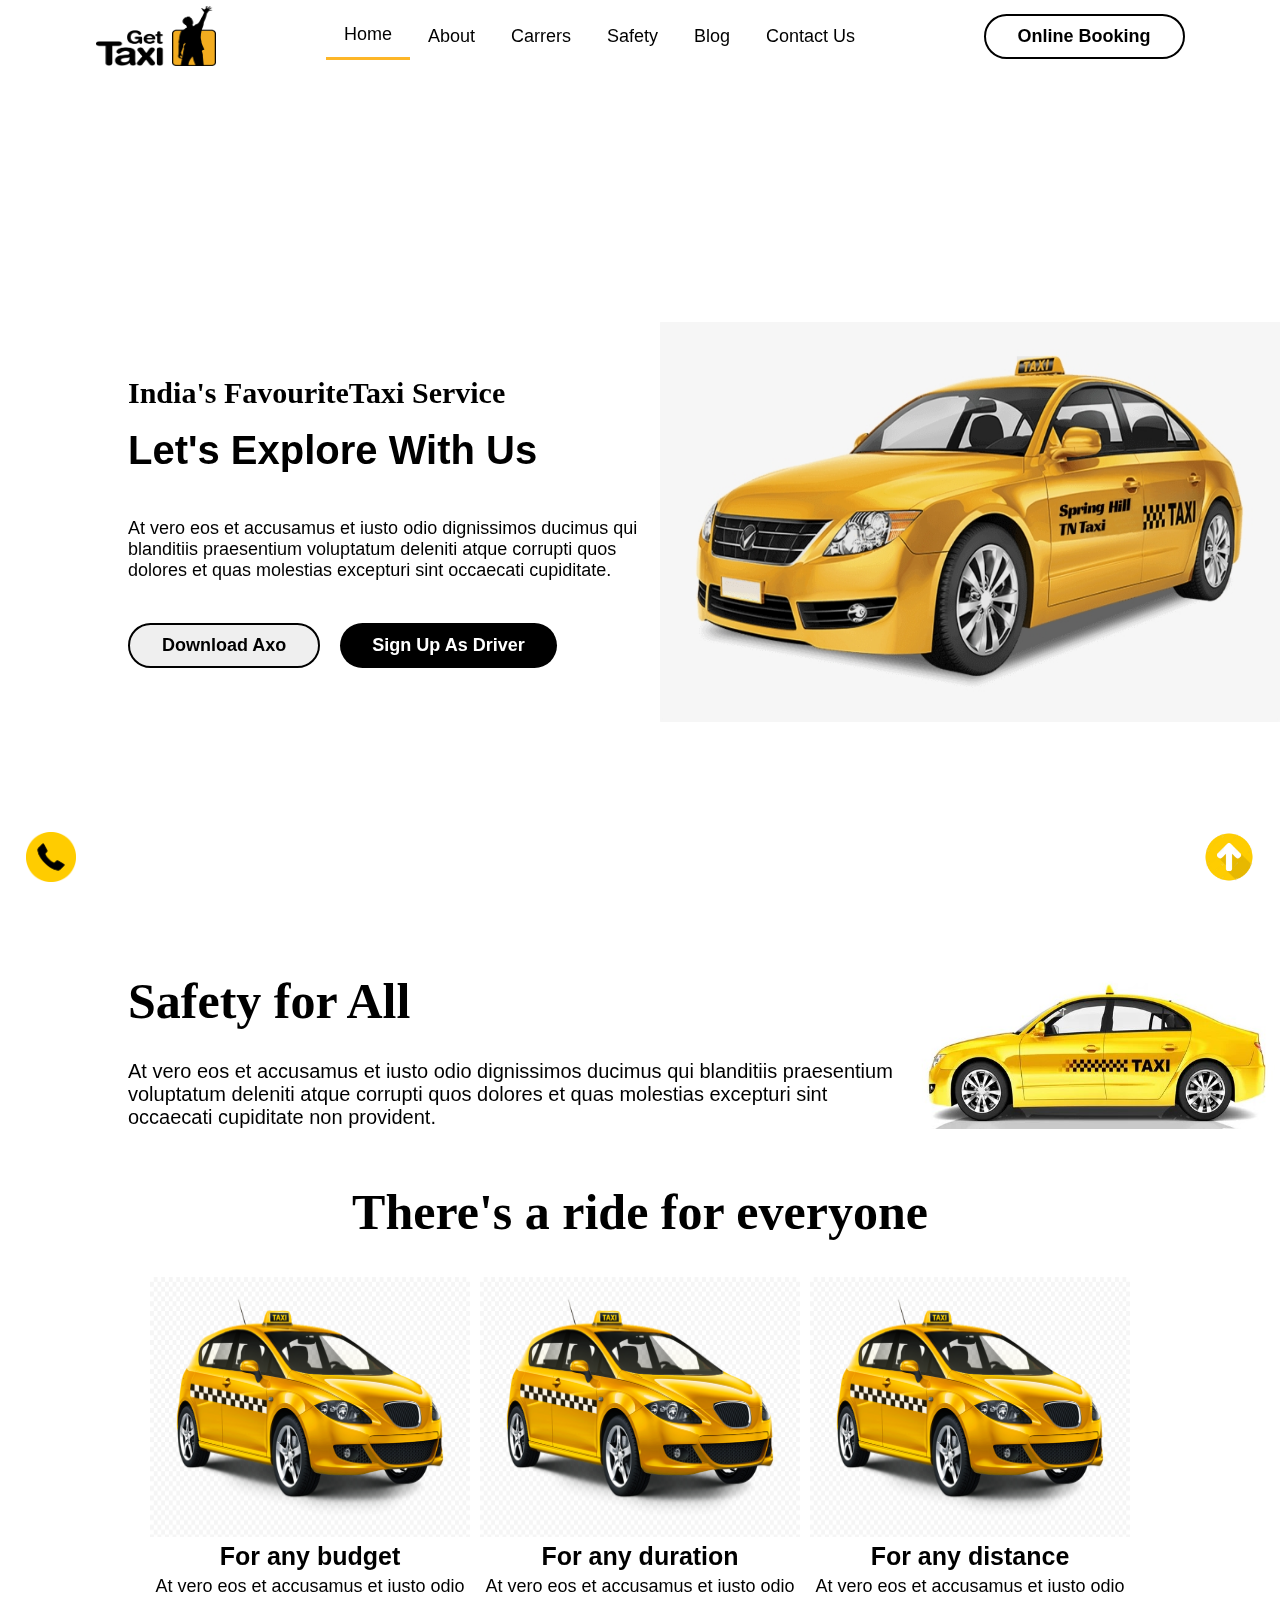
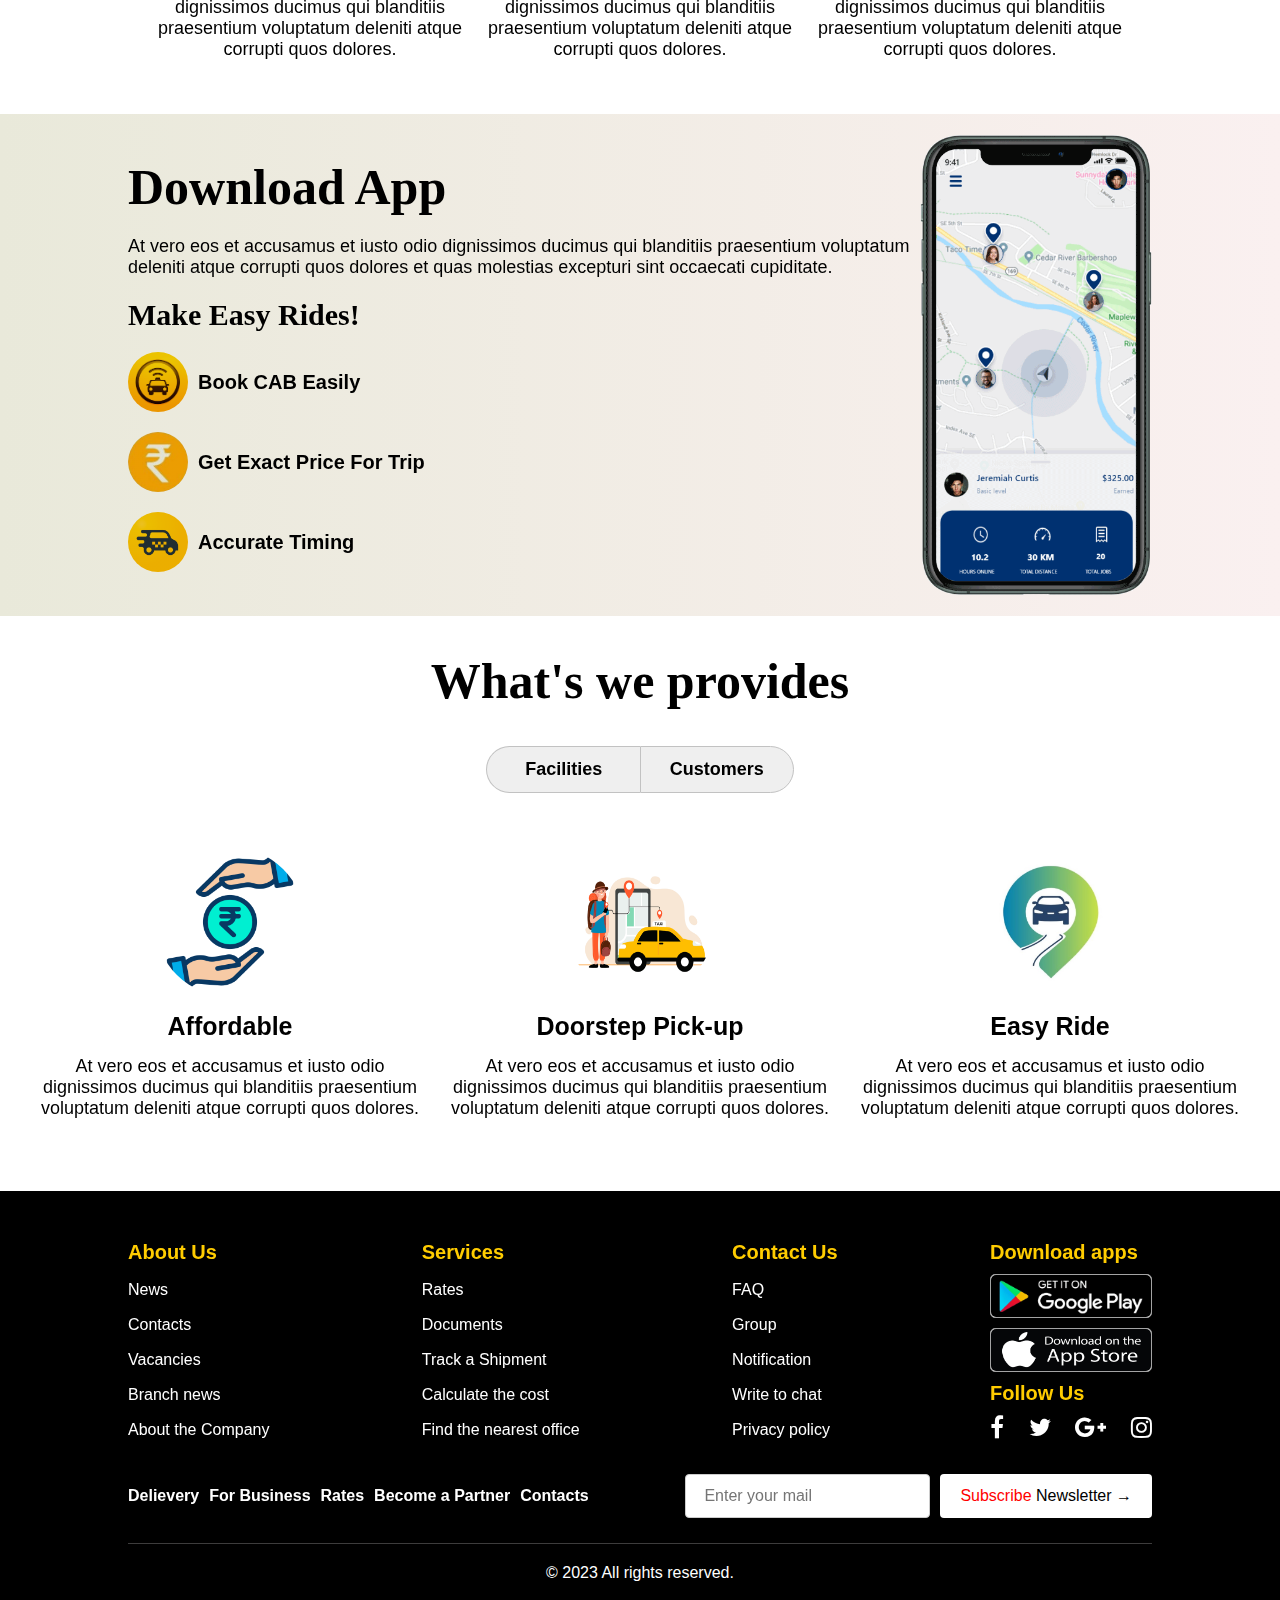
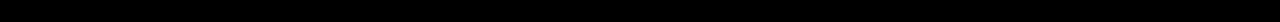
<file: index.html>
<html>
<head>
<title>Taxi Landing Page</title>
<meta name="viewport" content="width=device-width, initial-scale=1">
<link rel="stylesheet" href="taxi_styles.css">
<link rel="stylesheet" href="taxi_mediaquery.css">
<link rel="stylesheet" href="https://stackpath.bootstrapcdn.com/font-awesome/4.7.0/css/font-awesome.min.css">
<link rel="stylesheet" href="https://cdnjs.cloudflare.com/ajax/libs/font-awesome/4.7.0/css/font-awesome.min.css"> 
</head>
<body>
    <div id="mySidenav" class="sidenav">
        <a href="#" id="contact">Call Us<br>+91 987543210<div class ="dial_logo"><img src=" call.png"></div></a>
    </div>
<!-- The Modal -->
<div id="myModal" class="modal">
  <!-- Modal content -->
    <div class="modal-content">
        <span class="close">&times;</span>
        <div class="book-container">

            <h2>Online Cab Booking</h2>
                <div class="com">
                <button type="button" class="b5">Gen</button>
                <button type="button" class="b5">Business</button>
                <button type="button"class="b5">VIP</button>
                </div>

                <div class="com1">
                <input type="input" class="input_line" placeholder="Name" >
                <input type="tel" class="input_line" placeholder="Contact Number" required>
                </div>

                <div class="com1">
                <input type="input" class="input_line" placeholder="Pickup Point">
                <input type="input" class="input_line" placeholder="Dropoff Point">
                </div>

                <div class="com1">
                <input type="date"  class="input_line">
                <input type="time" class="input_line">
                </div>
                
                <div class="com1">
                <select class="input_line2">
                    <option selected="Choose Vehicle Type">Vehicle Type</option>
                    <option >Taxi</option>
                    <option>cab</option>
                    <option>Ride</option>
                </select>
                
                <select class="input_line2">
                    <option selected="Choose Payment Method">Payment Method</option>
                    <option>UPI</option>
                    <option>Card</option>
                    <option>Cash Payment</option>
                </select>
                </div>

                <div class="com1">
                <input type="checkbox">Agree to above terms and conditions.
                <button class=" b6" id="my" onclick="success_msg()">Book Now</button></div>

        </div>
    </div>
</div>

<!--ADDING NEW MODAL FOR DOWNLOAD AXO AND SIGNUP AS DRIVER-->

<!-- The Modal -->
<div id="myModal1" class="modal1">
    <!-- Modal content -->
        <div class="modal-content1">
            <span class="close1">&times;</span>
                <div class="container1">

                    <div class="signup_logo">
                        <h3>Download App</h3>
                        <img src=" gett.jpg">
                        <button type="button"><img src=" g1-logo.jpg"></button>
                        <button type="button"><img src=" app-store.jpg"></button></div>

                        <div class="signup_form">
                    
                            <h3>Sign Up</h3>
                            <input type="input" class="input_line3" placeholder="Username" required>
                            <input type="email" class="input_line3" placeholder="Email" required>
                            <input type="password" class="input_line3" placeholder="Password" required>
                            <div class="com1"><input type="checkbox" checked="checked" style="font-size: 18px;"> Remember me</div>
                            By creating an account,you agree to our terms & conditions.<br>
                            <button class=" b7">Sign Up</button> 
                         
                        </div>
                        
                        </div>
                        
                </div>
        </div>
  </div>
    <div class ="scroller"  onclick= "topFunction()" id= "myButton"><img src=" scroller.webp"></div>
    
    <div class="navbar" id="topnav">
       <img src=" get-taxi.png"> 
       <div class="menu"> 
                <a href="Taxi_home_Page.html" class="active" target="_parent">Home</a>
                <a href="Taxi_aboutus_page.html" target="_parent">About</a>
                <a href="Taxi_careers_page.html" target="_parent">Carrers</a>
                <a href="Taxi_safety_page.html" target="_parent">Safety</a>
                <a href="Taxi_blog_page.html" target="_parent">Blog</a>
                <a href="Taxi_contact_us.html" target="_parent">Contact Us</a>
            </div>
            <div class="b_btn"id="myBtn" >Online Booking</div>
        </div>
    <div class="home_page">
        <div class="content"><h3>India's FavouriteTaxi Service</h3><br><h1>Let's Explore With Us<br><br></h1><p>At vero eos et accusamus et iusto odio dignissimos ducimus qui blanditiis praesentium voluptatum deleniti atque corrupti quos dolores et quas molestias excepturi sint occaecati cupiditate.</p>
            <div class="b12">
            <button class="b1" id="myBtn1">Download Axo</button>
            <button class="b2" id="myBtn2">Sign Up As Driver</button></div></div>
            <div class="image"><img src=" c1.png"></div>
        </div>

    <div class="about">
        <div class="about_info"><h1>Safety for All</h1><p>At vero eos et accusamus et iusto odio dignissimos ducimus qui blanditiis praesentium voluptatum deleniti atque corrupti quos dolores et quas molestias excepturi sint occaecati cupiditate non provident.</p></div>
        <div class="about_image"><img src=" taxi3.jpg"></div>
    </div>
    <br><br><br>
    <div class="pro">There's a ride for everyone</div>
    <br><br>
    <div class="fact">
        <div class="card"><img src=" c2.png"><h4>For any budget</h4><p>At vero eos et accusamus et iusto odio dignissimos ducimus qui blanditiis praesentium voluptatum deleniti atque corrupti quos dolores.</p></div>
        <div class="card"><img src=" c2.png"><h4>For any duration</h4><p>At vero eos et accusamus et iusto odio dignissimos ducimus qui blanditiis praesentium voluptatum deleniti atque corrupti quos dolores.</p></div>
        <div class="card"><img src=" c2.png"><h4>For any distance</h4><p>At vero eos et accusamus et iusto odio dignissimos ducimus qui blanditiis praesentium voluptatum deleniti atque corrupti quos dolores.</p></div>
    </div><br><br><br>
    <div class="app">
        <div class="app_info"><h1>Download App</h1>
            <p>At vero eos et accusamus et iusto odio dignissimos ducimus qui blanditiis praesentium voluptatum deleniti atque corrupti quos dolores et quas molestias excepturi sint occaecati cupiditate.</p>
            <h2>Make Easy Rides!</h2>
            <div class="ab"><img src=" easi.png"><p>Book CAB Easily</p></div>
            <div class="bc"><div class="abc"><img src=" price.jpg"></div><p>Get Exact Price For Trip</p></div>
            <div class="ca"><div class="abc"><img src=" times.png"></div><p>Accurate Timing</p></div>
        </div>
        <div class="app_image"><img src=" Side-App.gif"></div>
    </div>
    <br><br>
    <div class="pro">What's we provides</div>
    <br><br>
    <div class="wwp">
        <button  type="button" class="b b3" onclick=facility();>Facilities</button>
        <button   type="button" class="b b4" onclick=customer();>Customers</button>
    </div>
    <br><br><br>
    <div class="fact">
        <div class="logos"><img src=" affordable.png" id="myImage1"><h2 id="message1">Affordable</h2><p>At vero eos et accusamus et iusto odio dignissimos ducimus qui blanditiis praesentium voluptatum deleniti atque corrupti quos dolores.</p></div>
        <div class="logos"><img src=" doorstep.png" id="myImage2"><h2 id="message2">Doorstep Pick-up</h2><p>At vero eos et accusamus et iusto odio dignissimos ducimus qui blanditiis praesentium voluptatum deleniti atque corrupti quos dolores.</p></div>
        <div class="logos"><img src=" c8.jpg" id="myImage3"><h2 id="message3">Easy Ride</h2><p>At vero eos et accusamus et iusto odio dignissimos ducimus qui blanditiis praesentium voluptatum deleniti atque corrupti quos dolores.</p></div>
    </div>
<br><br>
    <br><br>
    <footer>
        <div class="footer_content">
            <div class="f">
                <h3>About Us</h3>
                <a href="#">News</a>
                <a href="#">Contacts</a>
                <a href="#">Vacancies</a>
                <a href="#">Branch news</a>
                <a href="#">About the Company</a>
            </div>
            <div class="f"><h3>Services</h3>
                <a href="#">Rates</a>
                <a href="#">Documents</a>
                <a href="#">Track a Shipment</a>
                <a href="#">Calculate the cost</a>
                <a href="#">Find the nearest office</a>
            </div>
            <div class="f"><h3>Contact Us</h3>
                <a href="#">FAQ</a>
                <a href="#">Group</a>
                <a href="#">Notification</a>
                <a href="#">Write to chat</a>
                <a href="#">Privacy policy</a>
            </div>
            <div class="f"><h3>Download apps</h3>
                <div class="f">
                    <button type="button" class="buttons"><img src=" g1-logo.jpg"></button>
                    <button type="button"  class="buttons"><img src=" app-store.jpg"></button>
                </div>
                    <h3>Follow Us</h3>
                        <div class="f1">
                            <a href="#"><i class="fa fa-facebook"></i></a>
                            <a href="#"><i class="fa fa-twitter"></i></a>
                            <a href="#"><i class="fa fa-google-plus"></i></a>
                            <a href="#"><i class="fa fa-instagram"></i></a>
                        </div>
            </div>
            <div class="footer_bottom">
                <div class="f1">
                    <h4>Delievery</h4>
                    <h4>For Business</h4>
                    <h4>Rates</h4>
                    <h4>Become a Partner</h4>
                    <h4>Contacts</h4>
                </div>
                <div class="f1">
                    <input type="text" placeholder="Enter your mail">
                    <button type="button">Subscribe <span>Newsletter</span> <span>&#8594;</span></button>
                </div>
            </div>
            <div class="copyright">
                <div>&copy; 2023 All rights reserved.</div>
            </div>
            
        </div>
       
    </footer>
    <script>

            // Get the modal
            var modal = document.getElementById("myModal");

            // Get the button that opens the modal
            var btn = document.getElementById("myBtn");

            // Get the <span> element that closes the modal
            var span = document.getElementsByClassName("close")[0];

            // When the user clicks the button, open the modal 
            btn.onclick = function() {
                modal.style.display = "block";
            }

            // When the user clicks on <span> (x), close the modal
            span.onclick = function() {
            modal.style.display = "none";
            }

            // When the user clicks anywhere outside of the modal, close it
            window.onclick = function(event) {
            if (event.target == modal) {
            modal.style.display = "none";
            }
            }
           
            /* for sticky nav bar */
            window.onscroll = function() {myFunction()};
            var navigate = document.getElementById("topnav");
            var sticky = navigate.offsetTop;
            function myFunction() {
                if (window.pageYOffset >= sticky) {
                    navigate.classList.add("sticky")
                        } else {
                            navigate.classList.remove("sticky");
                            }
                        }
            /* for changing image and content by clicking customers/facilities button */
            function facility(){
            document.getElementById('myImage1').src=" affordable.png";
            document.getElementById('myImage2').src=" doorstep.png";
            document.getElementById('myImage3').src=" c8.jpg";
            document.getElementById('message1').innerHTML="Affordable";
            document.getElementById('message2').innerHTML="Doorstep Pick-up";
            document.getElementById('message3').innerHTML="Easy Ride";
            }

            function customer(){
            document.getElementById('myImage1').src=" f1.jpg";
            document.getElementById('myImage3').src=" 24-7.jpg";
            document.getElementById('myImage2').src=" insure.jpg";
            document.getElementById('message1').innerHTML="Redeemable";
            document.getElementById('message3').innerHTML="24/7 Availability";
            document.getElementById('message2').innerHTML="Insured Ride";
            }

            // When the user clicks on the button, scroll to the top of the document
            function topFunction() {
            document.body.scrollTop = 0;
            document.documentElement.scrollTop = 0;
            }

            /*successfull booking*/
            function success_msg() {
            alert("Booking Confirm! Your Vehicle is on your Way");
            }


// Get the modal
var modals = document.getElementById("myModal1");

// Get the button that opens the modal
var btns = document.getElementById("myBtn1");
var btns2 = document.getElementById("myBtn2");

// Get the <span> element that closes the modal
var span = document.getElementsByClassName("close1")[0];

// When the user clicks the button, open the modal 
btns.onclick = function() {
  modals.style.display = "block";
}
btns2.onclick = function() {
  modals.style.display = "block";
}

// When the user clicks on <span> (x), close the modal
span.onclick = function() {
  modals.style.display = "none";
}

// When the user clicks anywhere outside of the modal, close it
window.onclick = function(event) {
  if (event.target == modals) {
    modals.style.display = "none";
  }
}

/*let isShow = true;
function manageShowHide(){
    document.querySelector('#showHideDiv').style.display = isShow ? 'none':'inline-flex'; 
    isShow = !isShow;
}*/

    </script>
</body>
</html>
</file>
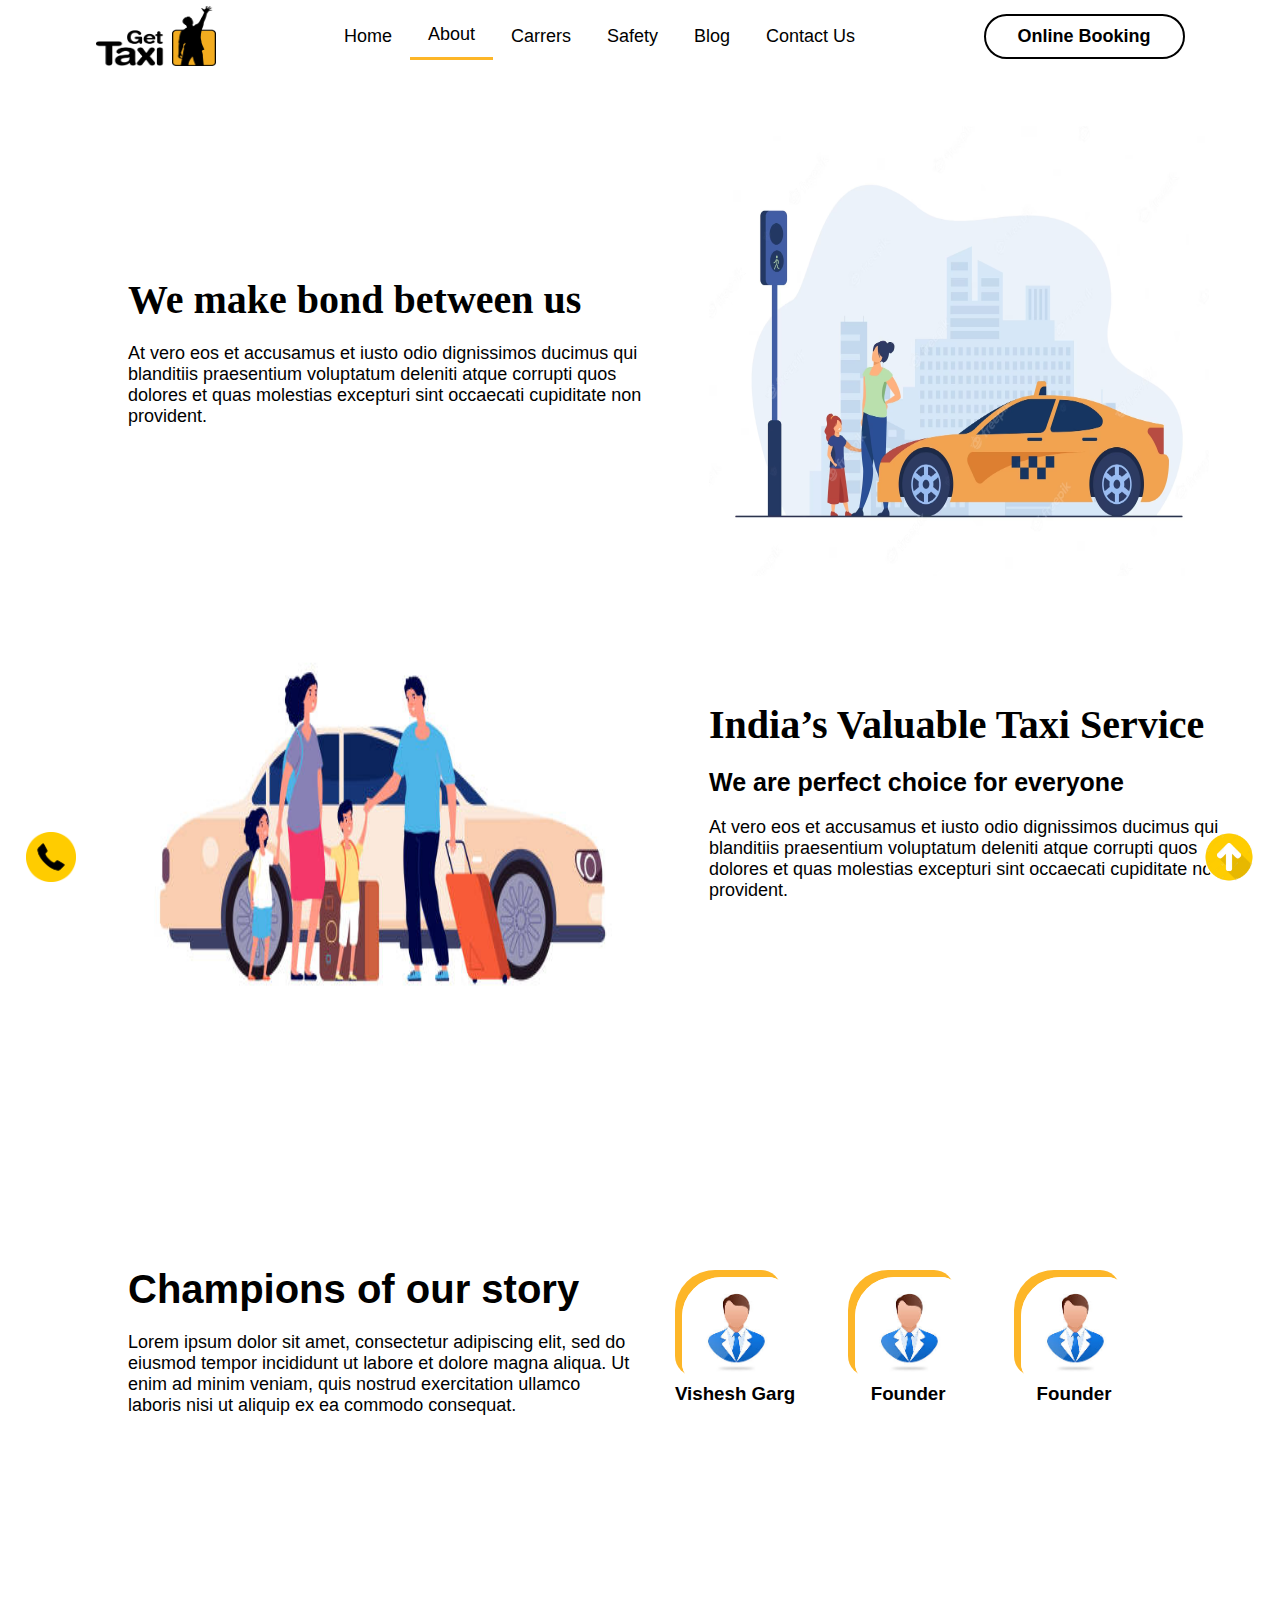
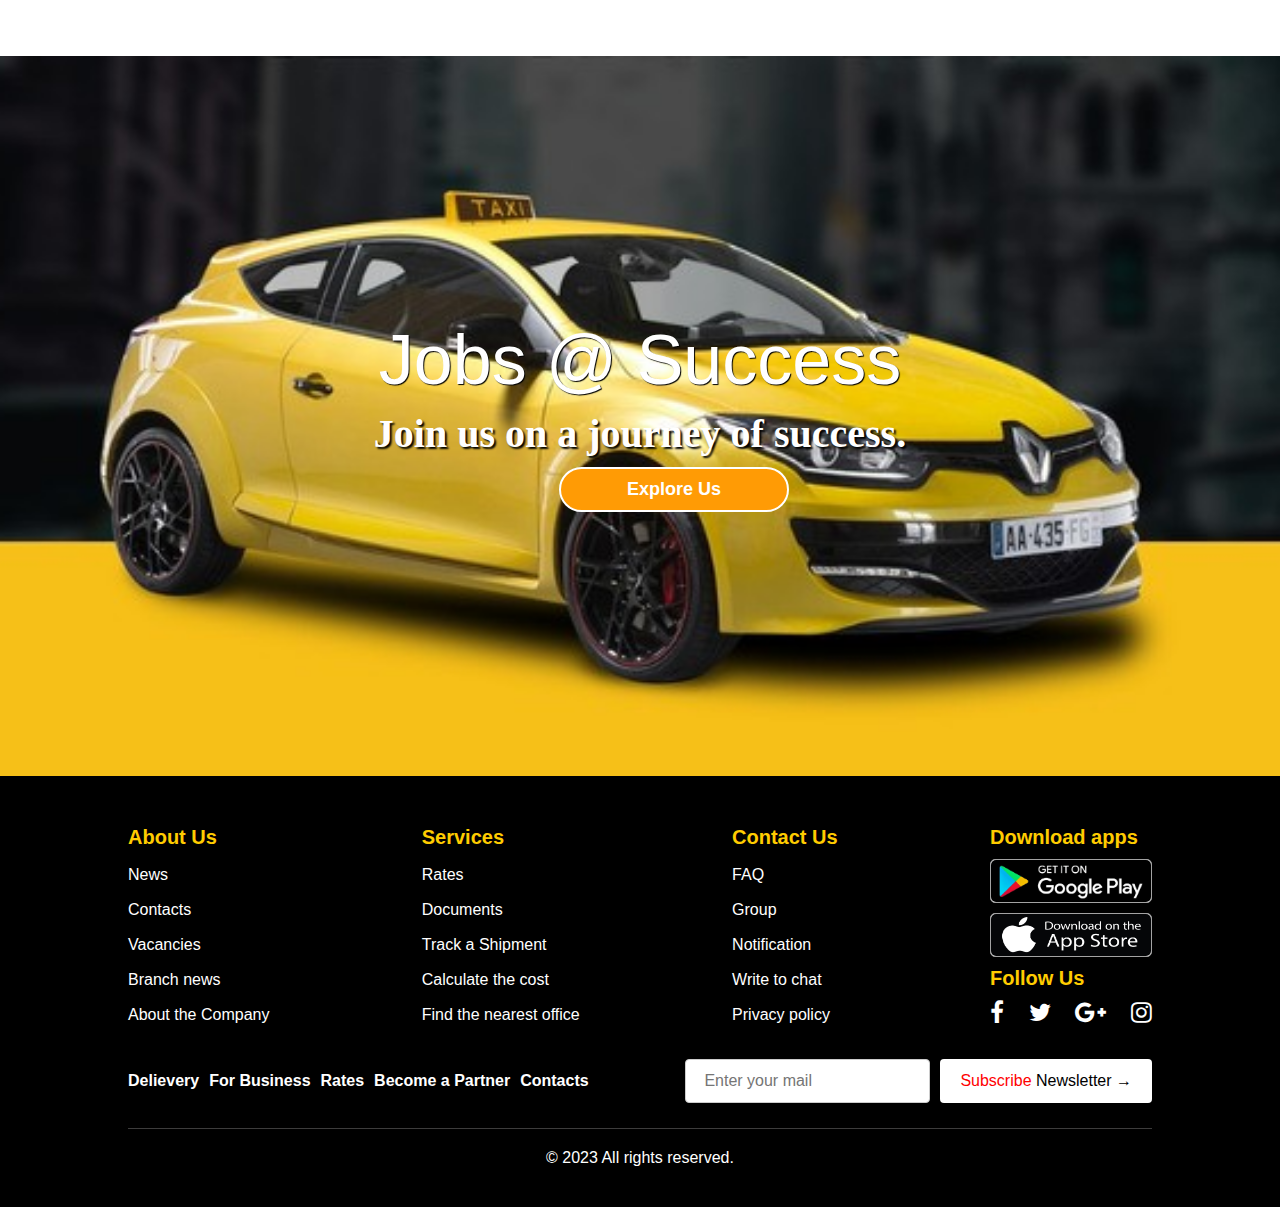
<file: Taxi_aboutus_page.html>
<html>
<head>
<meta name="viewport" content="width=device-width, initial-scale=1">
<link rel="stylesheet" href="taxi_styles.css">
<link rel="stylesheet" href="taxi_mediaquery.css">
<link rel="stylesheet" href="https://stackpath.bootstrapcdn.com/font-awesome/4.7.0/css/font-awesome.min.css">
<link rel="stylesheet" href="https://cdnjs.cloudflare.com/ajax/libs/font-awesome/4.7.0/css/font-awesome.min.css">
</head>
<body>
<div id="myModal" class="modal">
      <div class="modal-content">
          <span class="close">&times;</span>
          <div class="book-container">
              <h2>Online Cab Booking</h2>
                  <div class="com">
                  <button type="button" class="b5">Gen</button>
                  <button type="button" class="b5">Business</button>
                  <button type="button"class="b5">VIP</button>
                  </div>
                  <div class="com1">
                  <input type="input" class="input_line" placeholder="Name">
                  <input type="tel" class="input_line" placeholder="Contact Number">
                  </div>
                  <div class="com1">
                  <input type="input" class="input_line" placeholder="Pickup Point">
                  <input type="input" class="input_line" placeholder="Dropoff Point">
                  </div>
                  <div class="com1">
                  <input type="date"  class="input_line">
                  <input type="time" class="input_line">
                  </div>
                  <div class="com1">
                  <select class="input_line2">
                      <option selected="Choose Vehicle Type">Vehicle Type</option>
                      <option >Taxi</option>
                      <option>cab</option>
                      <option>Ride</option>
                  </select>
                  <select class="input_line2">
                      <option selected="Choose Payment Method">Payment Method</option>
                      <option>UPI</option>
                      <option>Card</option>
                      <option>Cash Payment</option>
                  </select>
                  </div>
                  <div class="com1">
                  <input type="checkbox">Agree to above terms and conditions.
                  <button class=" b6" id="my" onclick="success_msg()">Book Now</button></div>
          </div>
      </div>
  </div>
    <div id="mySidenav" class="sidenav">
        <a href="#" id="contact">Call Us<br>+91 987543210<div class ="dial_logo"><img src=" call.png"></div></a>
    </div>
    <div class ="scroller"  onclick= "topFunction()" id= "myButton"><img src=" scroller.webp"></div>
    <div class="navbar" id="topnav">
        <img src=" get-taxi.png">
             <div class="menu">
                 <a href="index.html" target="_parent">Home</a>
                 <a href="Taxi_aboutus_page.html" target="_parent" class="active">About</a>
                 <a href="Taxi_careers_page.html" target="_parent">Carrers</a>
                 <a href="Taxi_safety_page.html" target="_parent">Safety</a>
                 <a href="Taxi_blog_page.html" target="_parent">Blog</a>
                 <a href="Taxi_contact_us.html" target="_parent">Contact Us</a>
             </div>
             <div class="b_btn" id="myBtn" >Online Booking</div>
         </div>
<br><br><br>
         <div class="aboutus">
            <div class="part1">
            <h1>We make bond between us</h1>
            <p>At vero eos et accusamus et iusto odio dignissimos ducimus qui blanditiis praesentium voluptatum deleniti atque corrupti quos dolores et quas molestias excepturi sint occaecati cupiditate non provident.</p>
        </div>
            <div class="part2"><img src=" a2.avif"></div>
        </div>
<div class="aboutus">
    <div class="part1"><img src=" a1.jpg"></div>
    <div class="part2">
        <h1>India’s Valuable Taxi Service</h1>
        <h3>We are perfect choice for everyone</h3>
        <p>At vero eos et accusamus et iusto odio dignissimos ducimus qui blanditiis praesentium voluptatum deleniti atque corrupti quos dolores et quas molestias excepturi sint occaecati cupiditate non provident.</p>
    </div>
</div>
<div class="founder_container">
    <div class="founder_1">
    <h1>Champions of our story</h1>
    <p>Lorem ipsum dolor sit amet, consectetur adipiscing elit, sed do eiusmod tempor incididunt ut labore et dolore magna aliqua. Ut enim ad minim veniam, quis nostrud exercitation ullamco laboris nisi ut aliquip ex ea commodo consequat.</p></div>
    <div class="founder_2">
       <div class="found2"><img src=" founder1.jfif"><h3>Vishesh Garg</h3></div>
       <div class="found2"><img src=" founder1.jfif"><h3>Founder</h3></div>
       <div class="found2"><img src=" founder1.jfif"><h3>Founder</h3></div>
       </div>
</div>
<div>
    <div class="footer_bg_image">
        <h2>Jobs @ Success</h2>
        <h1>Join us on a journey of success.</h1>
        <a href="Taxi_careers_page.html" target="_parent" ><div class="career_btn">Explore Us</div></a>
    </div>
    <footer> 
        <div class="footer_content" >
            <div class="f">
                <h3>About Us</h3>
                <a href="#" >News</a>
                <a href="#">Contacts</a>
                <a href="#">Vacancies</a>
                <a href="#">Branch news</a>
                <a href="#">About the Company</a>
            </div>
            <div class="f"><h3>Services</h3>
                <a href="#">Rates</a>
                <a href="#">Documents</a>
                <a href="#">Track a Shipment</a>
                <a href="#">Calculate the cost</a>
                <a href="#">Find the nearest office</a>
            </div>
            <div class="f"><h3>Contact Us</h3>
                <a href="#">FAQ</a>
                <a href="#">Group</a>
                <a href="#">Notification</a>
                <a href="#">Write to chat</a>
                <a href="#">Privacy policy</a>
            </div>
            <div class="f"><h3>Download apps</h3>
                <div class="f">
                    <button type="button" class="buttons"><img src=" g1-logo.jpg"></button>
                    <button type="button"  class="buttons"><img src=" app-store.jpg"></button>
                </div>
                    <h3>Follow Us</h3>
                        <div class="f1">
                            <a href="#"><i class="fa fa-facebook"></i></a>
                            <a href="#"><i class="fa fa-twitter"></i></a>
                            <a href="#"><i class="fa fa-google-plus"></i></a>
                            <a href="#"><i class="fa fa-instagram"></i></a>
                        </div>
            </div>
            <div class="footer_bottom" style="background:none;">
                <div class="f1">
                    <h4>Delievery</h4>
                    <h4>For Business</h4>
                    <h4>Rates</h4>
                    <h4>Become a Partner</h4>
                    <h4>Contacts</h4>
                </div>
                <div class="f1">
                    <input type="text" placeholder="Enter your mail">
                    <button type="button">Subscribe <span>Newsletter</span> <span>&#8594;</span></button>
                </div>
            </div>
            <div class="copyright" style="background:none;">
                <div>&copy; 2023 All rights reserved.</div>
            </div>
            
        </div>
       
    </footer>
</body>
<script>

     /* for sticky nav bar */
     window.onscroll = function() {myFunction()};
            var navigate = document.getElementById("topnav");
            var sticky = navigate.offsetTop;
            function myFunction() {
                if (window.pageYOffset >= sticky) {
                    navigate.classList.add("sticky")
                        } else {
                            navigate.classList.remove("sticky");
                            }
                        }
      // Get the modal
      var modal = document.getElementById("myModal");

// Get the button that opens the modal
var btn = document.getElementById("myBtn");

// Get the <span> element that closes the modal
var span = document.getElementsByClassName("close")[0];

// When the user clicks the button, open the modal 
btn.onclick = function() {
    modal.style.display = "block";
}

// When the user clicks on <span> (x), close the modal
span.onclick = function() {
modal.style.display = "none";
}

// When the user clicks anywhere outside of the modal, close it
window.onclick = function(event) {
if (event.target == modal) {
modal.style.display = "none";
}
}
</script>
</html>
</file>
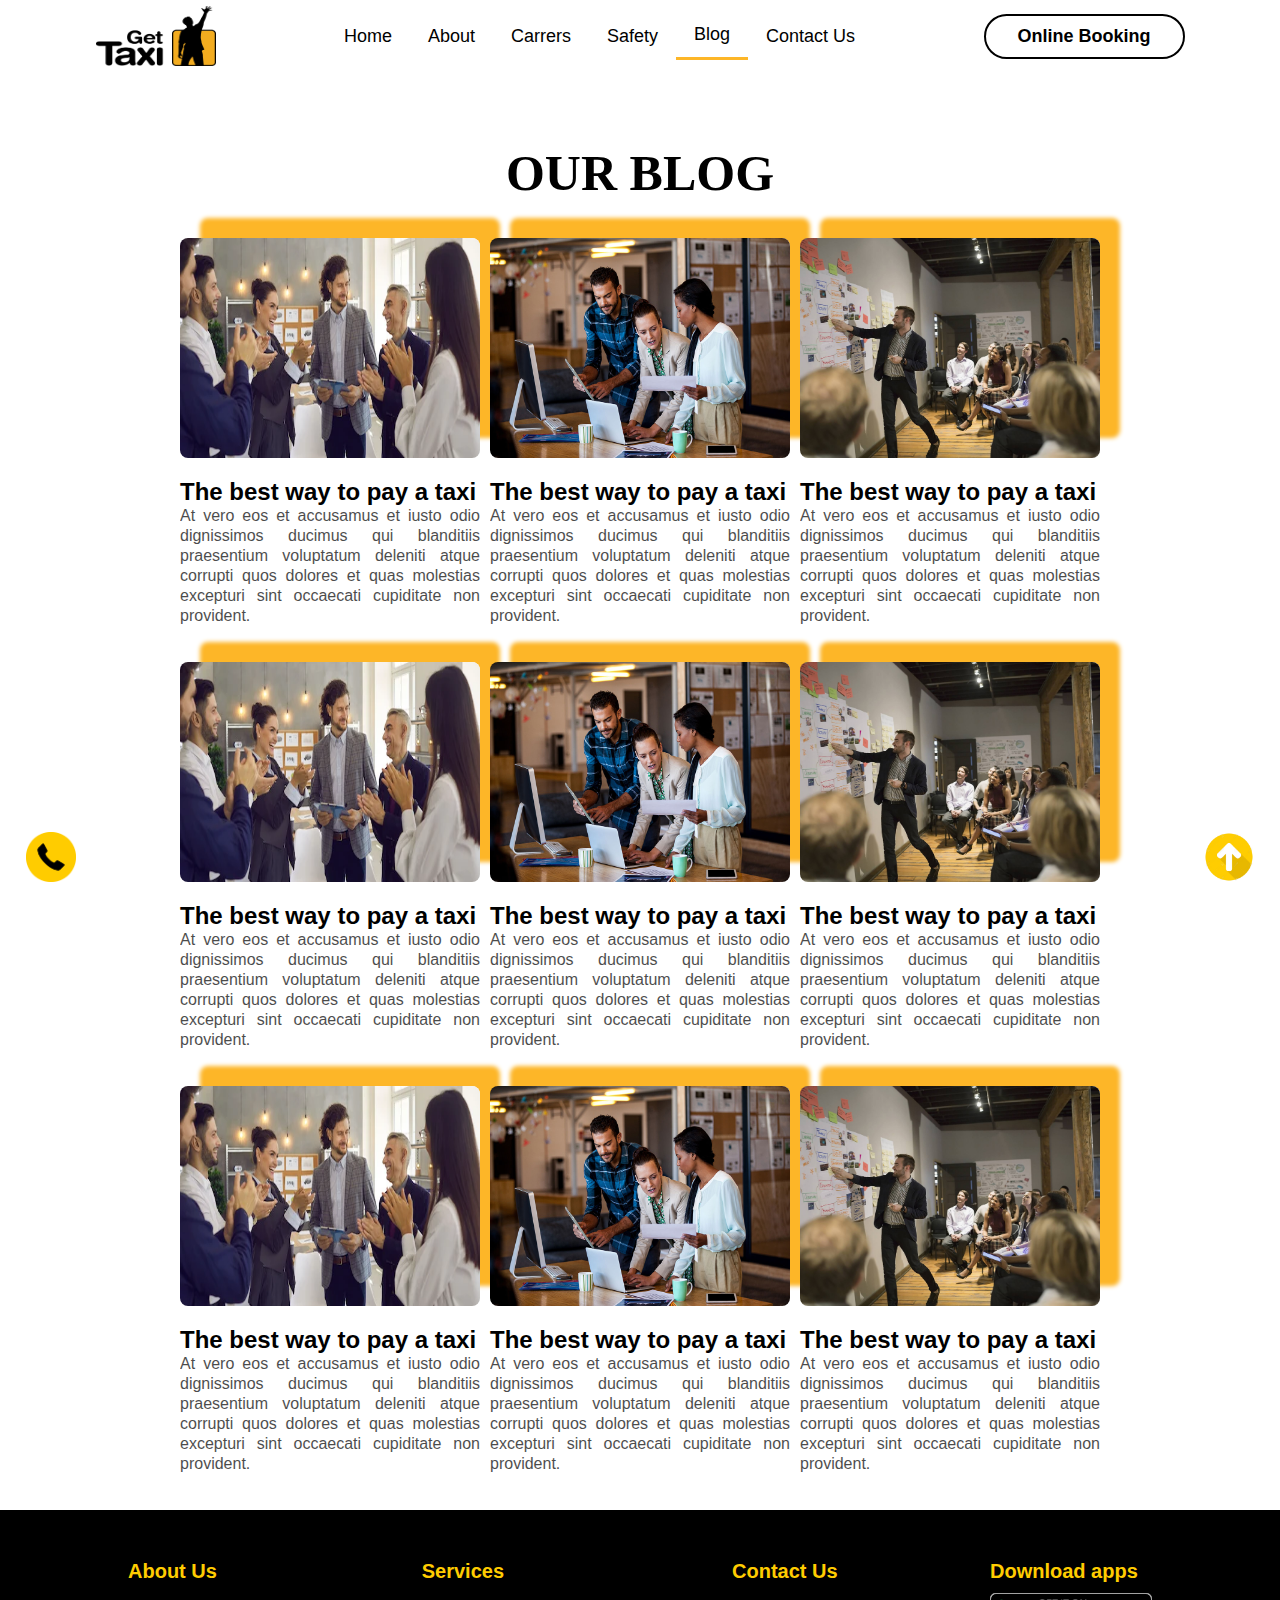
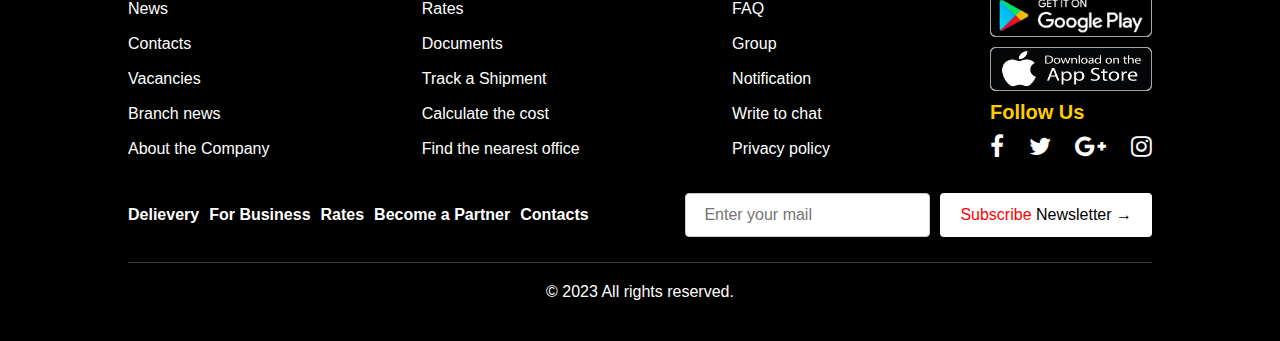
<file: Taxi_blog_page.html>
<html>
<head>
<meta name="viewport" content="width=device-width, initial-scale=1">
<link rel="stylesheet" href="taxi_styles.css">
<link rel="stylesheet" href="taxi_mediaquery.css">
<link rel="stylesheet" href="https://stackpath.bootstrapcdn.com/font-awesome/4.7.0/css/font-awesome.min.css">
<link rel="stylesheet" href="https://cdnjs.cloudflare.com/ajax/libs/font-awesome/4.7.0/css/font-awesome.min.css">
</head>
<body>
<div id="myModal" class="modal">
      <div class="modal-content">
          <span class="close">&times;</span>
          <div class="book-container">
              <h2>Online Cab Booking</h2>
                  <div class="com">
                  <button type="button" class="b5">Gen</button>
                  <button type="button" class="b5">Business</button>
                  <button type="button"class="b5">VIP</button>
                  </div>
                  <div class="com1">
                  <input type="input" class="input_line" placeholder="Name">
                  <input type="tel" class="input_line" placeholder="Contact Number">
                  </div>
                  <div class="com1">
                  <input type="input" class="input_line" placeholder="Pickup Point">
                  <input type="input" class="input_line" placeholder="Dropoff Point">
                  </div>
                  <div class="com1">
                  <input type="date"  class="input_line">
                  <input type="time" class="input_line">
                  </div>
                  <div class="com1">
                  <select class="input_line2">
                      <option selected="Choose Vehicle Type">Vehicle Type</option>
                      <option >Taxi</option>
                      <option>cab</option>
                      <option>Ride</option>
                  </select>
                  <select class="input_line2">
                      <option selected="Choose Payment Method">Payment Method</option>
                      <option>UPI</option>
                      <option>Card</option>
                      <option>Cash Payment</option>
                  </select>
                  </div>
                  <div class="com1">
                  <input type="checkbox">Agree to above terms and conditions.
                  <button class=" b6" id="my" onclick="success_msg()">Book Now</button></div>
          </div>
      </div>
  </div>
  <div id="mySidenav" class="sidenav">
    <a href="#" id="contact">Call Us<br>+91 987543210<div class ="dial_logo"><img src=" call.png"></div></a>
</div>
<div class ="scroller"  onclick= "topFunction()" id= "myButton"><img src=" scroller.webp"></div>

    <div class="navbar" id="topnav">
        <img src=" get-taxi.png">
             <div class="menu">
                 <a href="index.html" target="_parent">Home</a>
                 <a href="Taxi_aboutus_page.html" target="_parent">About</a>
                 <a href="Taxi_careers_page.html" target="_parent">Carrers</a>
                 <a href="Taxi_safety_page.html" target="_parent">Safety</a>
                 <a href="Taxi_blog_page.html"  class="active" target="_parent">Blog</a>
                 <a href="Taxi_contact_us.html" target="_parent">Contact Us</a>
             </div>
             <div class="b_btn" id="myBtn" >Online Booking</div>
         </div>
         <br><br><br><br>
    <div class="pro">OUR BLOG</div>
        <br><br>
        <div class="fact">
            <div class="blogimage">
                <img src=" employee-appreciation.webp"><div class="logos2"><h2>The best way to pay a taxi</h2><p>At vero eos et accusamus et iusto odio dignissimos ducimus qui blanditiis praesentium voluptatum deleniti atque corrupti quos dolores et quas molestias excepturi sint occaecati cupiditate non provident.</p></div></div>
            <div class="blogimage">
                <img src=" flexible_hours.jpg"><div class="logos2"><h2>The best way to pay a taxi</h2><p>At vero eos et accusamus et iusto odio dignissimos ducimus qui blanditiis praesentium voluptatum deleniti atque corrupti quos dolores et quas molestias excepturi sint occaecati cupiditate non provident.</p></div></div>
            <div class="blogimage">
                    <img src=" innovative_environment.jpg"><div class="logos2"><h2>The best way to pay a taxi</h2><p>At vero eos et accusamus et iusto odio dignissimos ducimus qui blanditiis praesentium voluptatum deleniti atque corrupti quos dolores et quas molestias excepturi sint occaecati cupiditate non provident.</p></div></div>
            </div>
    <br><br>
    <div class="fact">
        <div class=" blogimage">
            <img src=" employee-appreciation.webp"><div class="logos2"><h2>The best way to pay a taxi</h2><p>At vero eos et accusamus et iusto odio dignissimos ducimus qui blanditiis praesentium voluptatum deleniti atque corrupti quos dolores et quas molestias excepturi sint occaecati cupiditate non provident.</p></div></div>
        <div class="blogimage">
            <img src=" flexible_hours.jpg"><div class="logos2"><h2>The best way to pay a taxi</h2><p>At vero eos et accusamus et iusto odio dignissimos ducimus qui blanditiis praesentium voluptatum deleniti atque corrupti quos dolores et quas molestias excepturi sint occaecati cupiditate non provident.</p></div></div>
        <div class="blogimage">
                <img src=" innovative_environment.jpg"><div class="logos2"><h2>The best way to pay a taxi</h2><p>At vero eos et accusamus et iusto odio dignissimos ducimus qui blanditiis praesentium voluptatum deleniti atque corrupti quos dolores et quas molestias excepturi sint occaecati cupiditate non provident.</p></div></div>
        </div><br><br>
        <div class="fact">
            <div class=" blogimage">
                <img src=" employee-appreciation.webp"><div class="logos2"><h2>The best way to pay a taxi</h2><p>At vero eos et accusamus et iusto odio dignissimos ducimus qui blanditiis praesentium voluptatum deleniti atque corrupti quos dolores et quas molestias excepturi sint occaecati cupiditate non provident.</p></div></div>
            <div class="blogimage">
                <img src=" flexible_hours.jpg"><div class="logos2"><h2>The best way to pay a taxi</h2><p>At vero eos et accusamus et iusto odio dignissimos ducimus qui blanditiis praesentium voluptatum deleniti atque corrupti quos dolores et quas molestias excepturi sint occaecati cupiditate non provident.</p></div></div>
            <div class="blogimage">
                    <img src=" innovative_environment.jpg"><div class="logos2"><h2>The best way to pay a taxi</h2><p>At vero eos et accusamus et iusto odio dignissimos ducimus qui blanditiis praesentium voluptatum deleniti atque corrupti quos dolores et quas molestias excepturi sint occaecati cupiditate non provident.</p></div></div>
            </div><br><br>
    <footer>
        <div class="footer_content">
            <div class="f">
                <h3>About Us</h3>
                <a href="#" >News</a>
                <a href="#">Contacts</a>
                <a href="#">Vacancies</a>
                <a href="#">Branch news</a>
                <a href="#">About the Company</a>
            </div>
            <div class="f"><h3>Services</h3>
                <a href="#">Rates</a>
                <a href="#">Documents</a>
                <a href="#">Track a Shipment</a>
                <a href="#">Calculate the cost</a>
                <a href="#">Find the nearest office</a>
            </div>
            <div class="f"><h3>Contact Us</h3>
                <a href="#">FAQ</a>
                <a href="#">Group</a>
                <a href="#">Notification</a>
                <a href="#">Write to chat</a>
                <a href="#">Privacy policy</a>
            </div>
            <div class="f"><h3>Download apps</h3>
                <div class="f">
                    <button type="button" class="buttons"><img src=" g1-logo.jpg"></button>
                    <button type="button"  class="buttons"><img src=" app-store.jpg"></button>
                </div>
                    <h3>Follow Us</h3>
                        <div class="f1">
                            <a href="#"><i class="fa fa-facebook"></i></a>
                            <a href="#"><i class="fa fa-twitter"></i></a>
                            <a href="#"><i class="fa fa-google-plus"></i></a>
                            <a href="#"><i class="fa fa-instagram"></i></a>
                        </div>
            </div>
            <div class="footer_bottom">
                <div class="f1">
                    <h4>Delievery</h4>
                    <h4>For Business</h4>
                    <h4>Rates</h4>
                    <h4>Become a Partner</h4>
                    <h4>Contacts</h4>
                </div>
                <div class="f1">
                    <input type="text" placeholder="Enter your mail">
                    <button type="button">Subscribe <span>Newsletter</span> <span>&#8594;</span></button>
                </div>
            </div>
            <div class="copyright">
                <div>&copy; 2023 All rights reserved.</div>
            </div>
            
        </div>
       
    </footer>
</body>
<script>

     /* for sticky nav bar */
     window.onscroll = function() {myFunction()};
            var navigate = document.getElementById("topnav");
            var sticky = navigate.offsetTop;
            function myFunction() {
                if (window.pageYOffset >= sticky) {
                    navigate.classList.add("sticky")
                        } else {
                            navigate.classList.remove("sticky");
                            }
                        }
      // Get the modal
      var modal = document.getElementById("myModal");

// Get the button that opens the modal
var btn = document.getElementById("myBtn");

// Get the <span> element that closes the modal
var span = document.getElementsByClassName("close")[0];

// When the user clicks the button, open the modal 
btn.onclick = function() {
    modal.style.display = "block";
}

// When the user clicks on <span> (x), close the modal
span.onclick = function() {
modal.style.display = "none";
}

// When the user clicks anywhere outside of the modal, close it
window.onclick = function(event) {
if (event.target == modal) {
modal.style.display = "none";
}
}

</script>
</body>
</html>
</file>
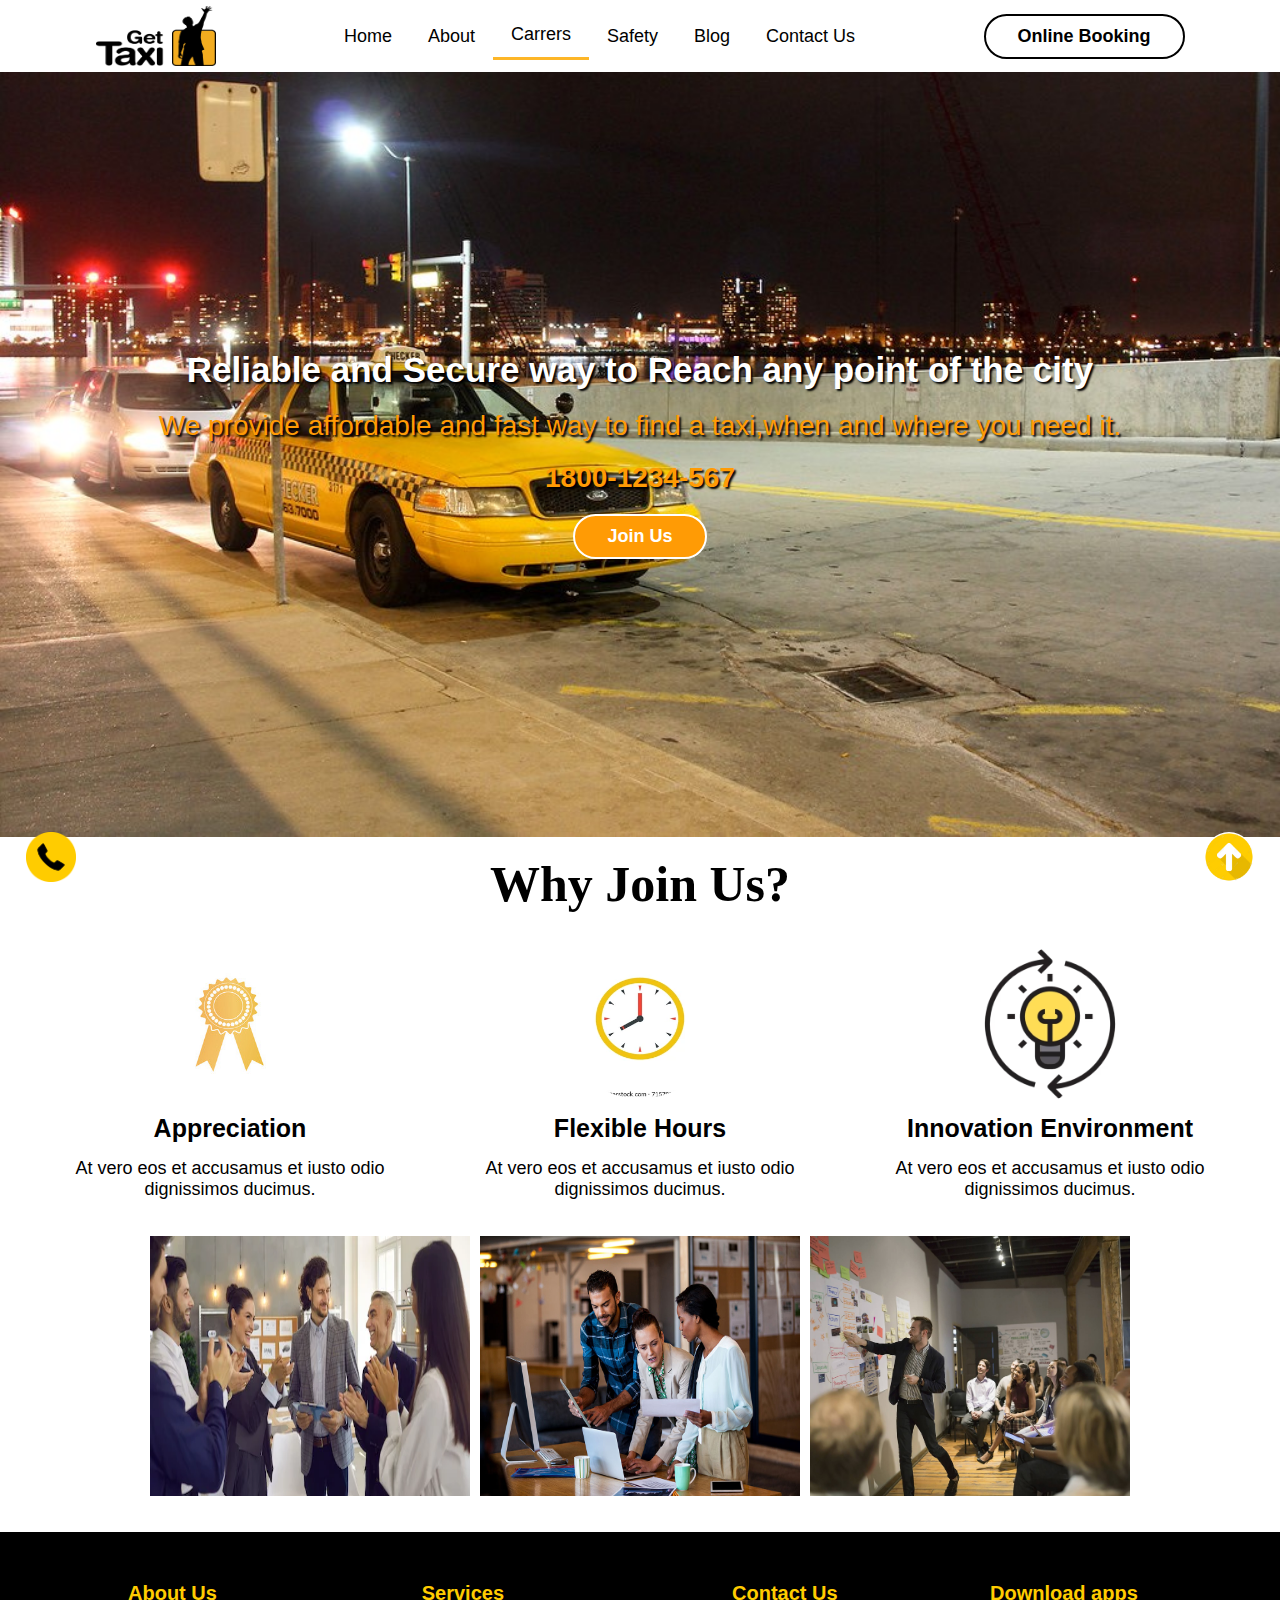
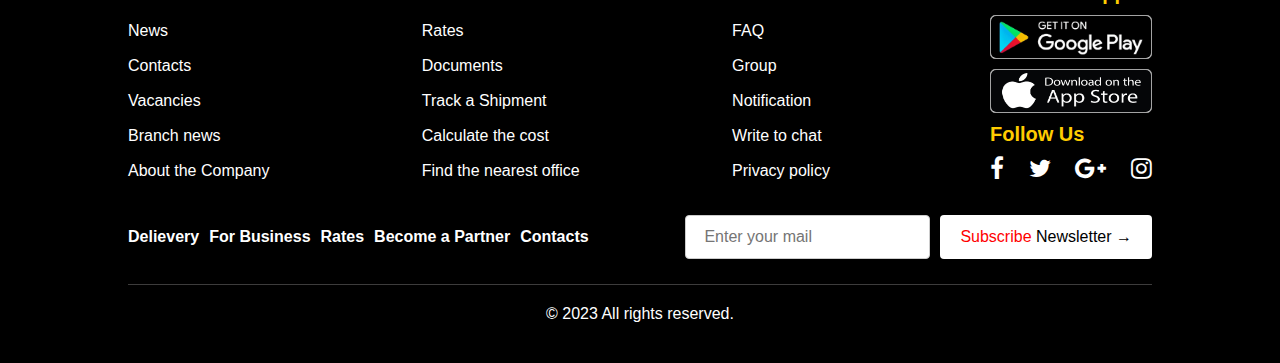
<file: Taxi_careers_page.html>
<html>
<head>
<meta name="viewport" content="width=device-width, initial-scale=1">
<link rel="stylesheet" href="taxi_styles.css">
<link rel="stylesheet" href="taxi_mediaquery.css">
<link rel="stylesheet" href="https://stackpath.bootstrapcdn.com/font-awesome/4.7.0/css/font-awesome.min.css">
<link rel="stylesheet" href="https://cdnjs.cloudflare.com/ajax/libs/font-awesome/4.7.0/css/font-awesome.min.css">
</head>
<body>
<div id="myModal" class="modal">
      <div class="modal-content">
          <span class="close">&times;</span>
          <div class="book-container">
              <h2>Online Cab Booking</h2>
                  <div class="com">
                  <button type="button" class="b5">Gen</button>
                  <button type="button" class="b5">Business</button>
                  <button type="button"class="b5">VIP</button>
                  </div>
                  <div class="com1">
                  <input type="input" class="input_line" placeholder="Name">
                  <input type="tel" class="input_line" placeholder="Contact Number">
                  </div>
                  <div class="com1">
                  <input type="input" class="input_line" placeholder="Pickup Point">
                  <input type="input" class="input_line" placeholder="Dropoff Point">
                  </div>
                  <div class="com1">
                  <input type="date"  class="input_line">
                  <input type="time" class="input_line">
                  </div>
                  <div class="com1">
                  <select class="input_line2">
                      <option selected="Choose Vehicle Type">Vehicle Type</option>
                      <option >Taxi</option>
                      <option>cab</option>
                      <option>Ride</option>
                  </select>
                  <select class="input_line2">
                      <option selected="Choose Payment Method">Payment Method</option>
                      <option>UPI</option>
                      <option>Card</option>
                      <option>Cash Payment</option>
                  </select>
                  </div>
                  <div class="com1">
                  <input type="checkbox">Agree to above terms and conditions.
                  <button class=" b6" id="my" onclick="success_msg()">Book Now</button></div>
          </div>
      </div>
  </div>
  <div id="mySidenav" class="sidenav">
    <a href="#" id="contact">Call Us<br>+91 987543210<div class ="dial_logo"><img src=" call.png"></div></a>
</div>
<div class ="scroller"  onclick= "topFunction()" id= "myButton"><img src=" scroller.webp"></div>

    <div class="navbar" id="topnav">
        <img src=" get-taxi.png">
             <div class="menu">
                 <a href="index.html" target="_parent">Home</a>
                 <a href="Taxi_aboutus_page.html" target="_parent">About</a>
                 <a href="Taxi_careers_page.html" target="_parent" class="active">Carrers</a>
                 <a href="Taxi_safety_page.html" target="_parent">Safety</a>
                 <a href="Taxi_blog_page.html" target="_parent">Blog</a>
                 <a href="Taxi_contact_us.html" target="_parent">Contact Us</a>
             </div>
             <div class="b_btn" id="myBtn" >Online Booking</div>
         </div>
         <div class="career_home">
                <h3>Reliable and Secure way to Reach any point of the city</h3>
                <p>We provide affordable and fast way to find a taxi,when and where you need it.</p>
                <h2>1800-1234-567</h2>
                <div style="width: auto;" class="career_btn">Join Us</div>
         </div>
         <br>
    <div class="pro">Why Join Us?</div><br><br>
    <div class="fact">
        <div class=" logos logos1">
            <img src=" appreciation.jpg">
            <h2>Appreciation</h2>
            <p>At vero eos et accusamus et iusto odio dignissimos ducimus.</p>
           </div>
        <div class="logos logos1">
            <img src=" flexible.webp">
            <h2>Flexible Hours</h2>
            <p>At vero eos et accusamus et iusto odio dignissimos ducimus.</p>
            </div>
        <div class="logos logos1">
            <img src=" innovative.avif">
            <h2>Innovation Environment</h2>
            <p>At vero eos et accusamus et iusto odio dignissimos ducimus.</p>
                </div>
        </div>
        <br><br>
        <div class="fact">
            <div class="logos2">
                <img src=" employee-appreciation.webp"></div>
            <div class="logos2">
                <img src=" flexible_hours.jpg"></div>
            <div class="logos2">
                    <img src=" innovative_environment.jpg"></div>
            </div>
    <br><br>
    <footer>
        <div class="footer_content">
            <div class="f">
                <h3>About Us</h3>
                <a href="#" >News</a>
                <a href="#">Contacts</a>
                <a href="#">Vacancies</a>
                <a href="#">Branch news</a>
                <a href="#">About the Company</a>
            </div>
            <div class="f"><h3>Services</h3>
                <a href="#">Rates</a>
                <a href="#">Documents</a>
                <a href="#">Track a Shipment</a>
                <a href="#">Calculate the cost</a>
                <a href="#">Find the nearest office</a>
            </div>
            <div class="f"><h3>Contact Us</h3>
                <a href="#">FAQ</a>
                <a href="#">Group</a>
                <a href="#">Notification</a>
                <a href="#">Write to chat</a>
                <a href="#">Privacy policy</a>
            </div>
            <div class="f"><h3>Download apps</h3>
                <div class="f">
                    <button type="button" class="buttons"><img src=" g1-logo.jpg"></button>
                    <button type="button"  class="buttons"><img src=" app-store.jpg"></button>
                </div>
                    <h3>Follow Us</h3>
                        <div class="f1">
                            <a href="#"><i class="fa fa-facebook"></i></a>
                            <a href="#"><i class="fa fa-twitter"></i></a>
                            <a href="#"><i class="fa fa-google-plus"></i></a>
                            <a href="#"><i class="fa fa-instagram"></i></a>
                        </div>
            </div>
            <div class="footer_bottom">
                <div class="f1">
                    <h4>Delievery</h4>
                    <h4>For Business</h4>
                    <h4>Rates</h4>
                    <h4>Become a Partner</h4>
                    <h4>Contacts</h4>
                </div>
                <div class="f1">
                    <input type="text" placeholder="Enter your mail">
                    <button type="button">Subscribe <span>Newsletter</span> <span>&#8594;</span></button>
                </div>
            </div>
            <div class="copyright">
                <div>&copy; 2023 All rights reserved.</div>
            </div>
            
        </div>
       
    </footer>
</body>
<script>

     /* for sticky nav bar */
     window.onscroll = function() {myFunction()};
            var navigate = document.getElementById("topnav");
            var sticky = navigate.offsetTop;
            function myFunction() {
                if (window.pageYOffset >= sticky) {
                    navigate.classList.add("sticky")
                        } else {
                            navigate.classList.remove("sticky");
                            }
                        }
      // Get the modal
      var modal = document.getElementById("myModal");

// Get the button that opens the modal
var btn = document.getElementById("myBtn");

// Get the <span> element that closes the modal
var span = document.getElementsByClassName("close")[0];

// When the user clicks the button, open the modal 
btn.onclick = function() {
    modal.style.display = "block";
}

// When the user clicks on <span> (x), close the modal
span.onclick = function() {
modal.style.display = "none";
}

// When the user clicks anywhere outside of the modal, close it
window.onclick = function(event) {
if (event.target == modal) {
modal.style.display = "none";
}
}

</script>
</body>
</html>
</file>
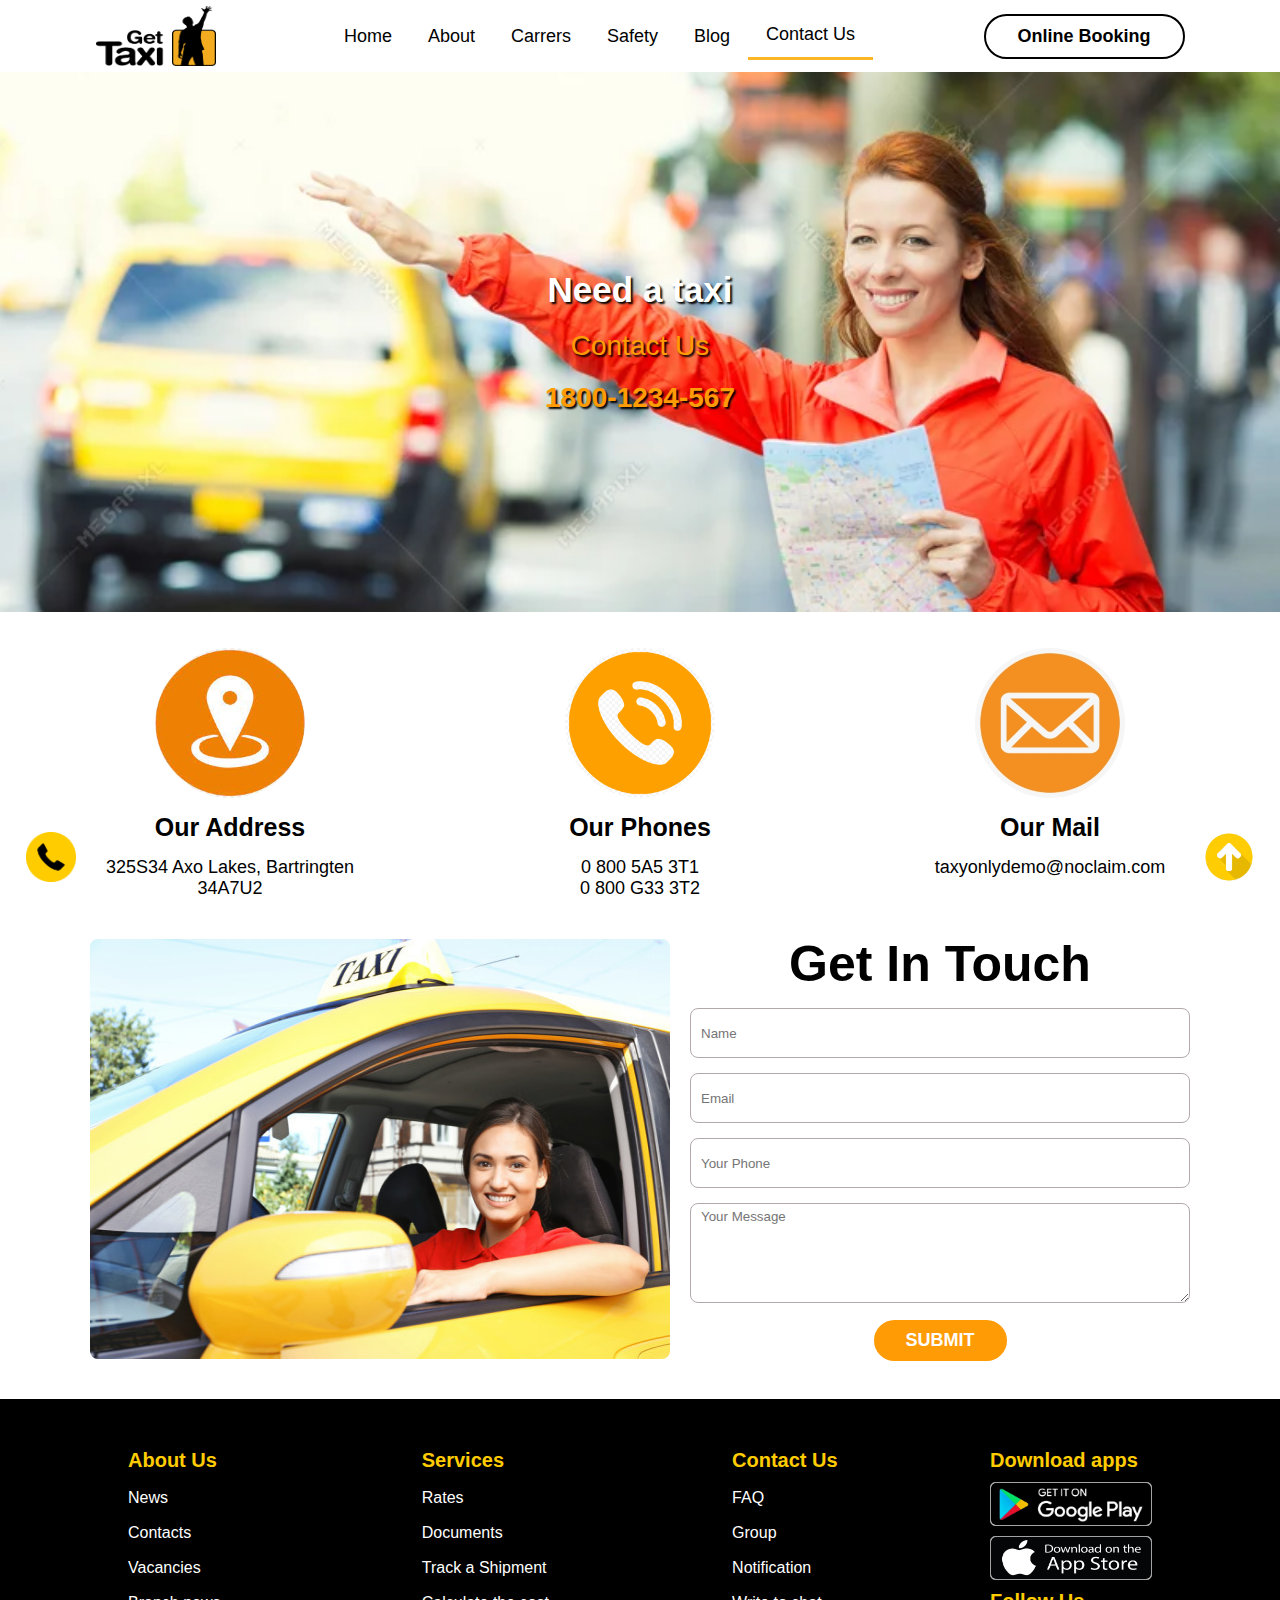
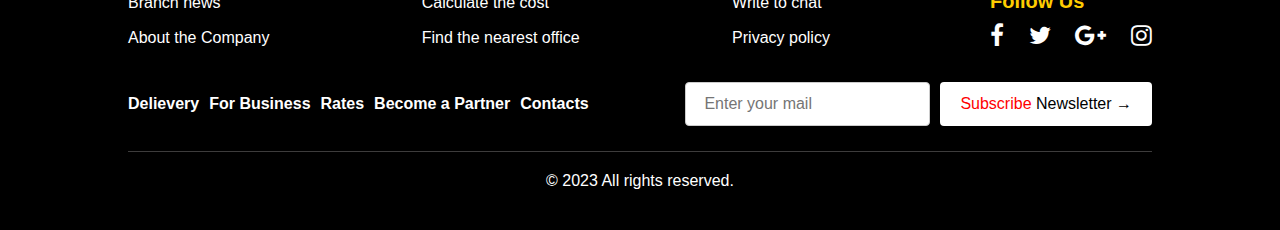
<file: Taxi_contact_us.html>
<html>
<head>
<meta name="viewport" content="width=device-width, initial-scale=1">
<link rel="stylesheet" href="taxi_styles.css">
<link rel="stylesheet" href="taxi_mediaquery.css">
<link rel="stylesheet" href="https://stackpath.bootstrapcdn.com/font-awesome/4.7.0/css/font-awesome.min.css">
<link rel="stylesheet" href="https://cdnjs.cloudflare.com/ajax/libs/font-awesome/4.7.0/css/font-awesome.min.css">
<style>
  .career_home{
    background-image: url(" contact.webp");
    background-size: cover;
    background-repeat: no-repeat;
    background-position: center;
    height:60%;
    }  
</style>
</head>
<body>
<div id="myModal" class="modal">
      <div class="modal-content">
          <span class="close">&times;</span>
          <div class="book-container">
              <h2>Online Cab Booking</h2>
                  <div class="com">
                  <button type="button" class="b5">Gen</button>
                  <button type="button" class="b5">Business</button>
                  <button type="button"class="b5">VIP</button>
                  </div>
                  <div class="com1">
                  <input type="input" class="input_line" placeholder="Name">
                  <input type="tel" class="input_line" placeholder="Contact Number">
                  </div>
                  <div class="com1">
                  <input type="input" class="input_line" placeholder="Pickup Point">
                  <input type="input" class="input_line" placeholder="Dropoff Point">
                  </div>
                  <div class="com1">
                  <input type="date"  class="input_line">
                  <input type="time" class="input_line">
                  </div>
                  <div class="com1">
                  <select class="input_line2">
                      <option selected="Choose Vehicle Type">Vehicle Type</option>
                      <option >Taxi</option>
                      <option>cab</option>
                      <option>Ride</option>
                  </select>
                  <select class="input_line2">
                      <option selected="Choose Payment Method">Payment Method</option>
                      <option>UPI</option>
                      <option>Card</option>
                      <option>Cash Payment</option>
                  </select>
                  </div>
                  <div class="com1">
                  <input type="checkbox">Agree to above terms and conditions.
                  <button class=" b6" id="my" onclick="success_msg()">Book Now</button></div>
          </div>
      </div>
  </div>
  <div id="mySidenav" class="sidenav">
    <a href="#" id="contact">Call Us<br>+91 987543210<div class ="dial_logo"><img src=" call.png"></div></a>
</div>
<div class ="scroller"  onclick= "topFunction()" id= "myButton"><img src=" scroller.webp"></div>

    <div class="navbar" id="topnav">
        <img src=" get-taxi.png">
             <div class="menu">
                 <a href="index.html" target="_parent">Home</a>
                 <a href="Taxi_aboutus_page.html" target="_parent">About</a>
                 <a href="Taxi_careers_page.html" target="_parent">Carrers</a>
                 <a href="Taxi_safety_page.html" target="_parent">Safety</a>
                 <a href="Taxi_blog_page.html" target="_parent">Blog</a>
                 <a href="Taxi_contact_us.html" target="_parent" class="active">Contact Us</a>
             </div>
             <div class="b_btn" id="myBtn" >Online Booking</div>
         </div>
         <div class="career_home">
            <h3>Need a taxi</h3>
            <p>Contact Us</p>
            <h2>1800-1234-567</h2>
     </div>
     <br><br>
    <div class="fact">

        <div class=" logos logos1">
            <img src=" office_address.jfif">
            <h2>Our Address</h2>
            <p>
                325S34 Axo Lakes, Bartringten <br>34A7U2</p>
           </div>

        <div class="logos logos1">
            <img src=" call_us.png">
            <h2>Our Phones</h2>
            <p>0 800 5A5 3T1<br>0 800 G33 3T2</p>
            </div>

        <div class="logos logos1">
            <img src=" email_us.png">
            <h2>Our Mail</h2>
            <p>taxyonlydemo@noclaim.com</p>
                </div>
        </div><br><br>
        <div class="get_in_touch">
            <div class="get_in_image"><img src=" get_in_touch_image.jpg"></div>
            <div class="chat_form">
                <div style="font-size: 50px;font-weight: bold;font-family: cursive,Arial, Helvetica, sans-serif;">Get In Touch</div>
                <input type="text" placeholder="Name">
                <input type="text" placeholder="Email">
                <input type="text" placeholder="Your Phone">
                <textarea type="textarea" class="textarea" placeholder="Your Message"></textarea>
                <div style="width: auto;"; class="career_btn" onclick="msg_contact();">SUBMIT</div>
            </div>
        </div><br><br>
    <footer>
        <div class="footer_content">
            <div class="f">
                <h3>About Us</h3>
                <a href="#" >News</a>
                <a href="#">Contacts</a>
                <a href="#">Vacancies</a>
                <a href="#">Branch news</a>
                <a href="#">About the Company</a>
            </div>
            <div class="f"><h3>Services</h3>
                <a href="#">Rates</a>
                <a href="#">Documents</a>
                <a href="#">Track a Shipment</a>
                <a href="#">Calculate the cost</a>
                <a href="#">Find the nearest office</a>
            </div>
            <div class="f"><h3>Contact Us</h3>
                <a href="#">FAQ</a>
                <a href="#">Group</a>
                <a href="#">Notification</a>
                <a href="#">Write to chat</a>
                <a href="#">Privacy policy</a>
            </div>
            <div class="f"><h3>Download apps</h3>
                <div class="f">
                    <button type="button" class="buttons"><img src=" g1-logo.jpg"></button>
                    <button type="button"  class="buttons"><img src=" app-store.jpg"></button>
                </div>
                    <h3>Follow Us</h3>
                        <div class="f1">
                            <a href="#"><i class="fa fa-facebook"></i></a>
                            <a href="#"><i class="fa fa-twitter"></i></a>
                            <a href="#"><i class="fa fa-google-plus"></i></a>
                            <a href="#"><i class="fa fa-instagram"></i></a>
                        </div>
            </div>
            <div class="footer_bottom">
                <div class="f1">
                    <h4>Delievery</h4>
                    <h4>For Business</h4>
                    <h4>Rates</h4>
                    <h4>Become a Partner</h4>
                    <h4>Contacts</h4>
                </div>
                <div class="f1">
                    <input type="text" placeholder="Enter your mail">
                    <button type="button">Subscribe <span>Newsletter</span> <span>&#8594;</span></button>
                </div>
            </div>
            <div class="copyright">
                <div>&copy; 2023 All rights reserved.</div>
            </div>
            
        </div>
       
    </footer>
</body>
<script>

function mysafe() {
  var x = document.getElementById("safety");
  if (x.style.display === "none") {
    x.style.display = "block";
  } else {
    x.style.display = "none";
  }
}

     /* for sticky nav bar */
     window.onscroll = function() {myFunction()};
            var navigate = document.getElementById("topnav");
            var sticky = navigate.offsetTop;
            function myFunction() {
                if (window.pageYOffset >= sticky) {
                    navigate.classList.add("sticky")
                        } else {
                            navigate.classList.remove("sticky");
                            }
                        }
      // Get the modal
      var modal = document.getElementById("myModal");

// Get the button that opens the modal
var btn = document.getElementById("myBtn");

// Get the <span> element that closes the modal
var span = document.getElementsByClassName("close")[0];

// When the user clicks the button, open the modal 
btn.onclick = function() {
    modal.style.display = "block";
}

// When the user clicks on <span> (x), close the modal
span.onclick = function() {
modal.style.display = "none";
}

// When the user clicks anywhere outside of the modal, close it
window.onclick = function(event) {
if (event.target == modal) {
modal.style.display = "none";
}
}
/*successfull booking*/
function msg_contact() {
            alert("Thanks! We have your update! Get back to you soon");
            }

</script>
</body>
</html>
</file>
<file: taxi_styles.css>
*{
    margin: 0;
    padding: 0;
    scroll-behavior: smooth;
    font-family:Arial, Helvetica, sans-serif;
}
.sticky{
    position:fixed;
    width: 100%;
}
.navbar{
    z-index: 1;
    display:flex;
    justify-content: center;
    align-items: center;
    flex-direction: row;
    flex-wrap: nowrap;
    background-color: white;
    align-items: center;
    height:auto;
    width: 100%;
    padding-top: 6px;
    padding-bottom: 6px;
    }
.navbar img{
    width:120px;
    height:60px;
    }
.menu{
    display: inline-flex;
    flex-direction: row;
    flex-wrap: nowrap;
    justify-content: center;
    text-decoration: none;
    align-items: center;
    height:auto;
    width:60%;
    }
.menu a{
    color: black;
    font-size: 18px;
    text-decoration: none;
    padding:12px 18px;
    }
.menu a:hover{
    background: black;
    color: #fdb628;
    border-bottom: solid #fdb628;
    }
.active{
    border-bottom: solid #fdb628;
   }
.b_btn{
    background-color: none;
    border: white;
    border-style: solid;
    border-radius: 30px;
    height:auto;
    color: black;
    font-size: 18px;
    text-align: center;
    font-weight: bold;
    padding:10px 32px;
    cursor: pointer;
    border: 2px solid black;
    }
.b_btn:hover{
    border: 2px solid #fdb628;
    color:#fdb628;
    background: black;
    transition: 0.4s ease-in;
    }
.modal {
    display: none; 
    position: fixed; 
    z-index: 1; 
    padding-top: 100px; 
    left: 0;
    top: 0;
    width: 100%; 
    height: 100%; 
    overflow: auto; 
    background-color: rgb(0,0,0); 
    background-color: rgba(0,0,0,0.4);
    }
.modal-content {
    /*background-color: #fefefe;*/
    background-image:url(" modal_taxi.png");
    background-position: right;
    background-repeat: no-repeat;
    background-size: cover;
    margin: auto;
    padding:10px;
    border: 1px solid #888;
    border-radius: 8px;
    width: 70%;
    height:auto;
    -webkit-animation-name: animatetop;
    -webkit-animation-duration: 0.4s;
    animation-name: animatetop;
    animation-duration: 0.4s
    }
@-webkit-keyframes animatetop {
    from {top:-300px; opacity:0} 
    to {top:0; opacity:1}
    }
@keyframes animatetop {
    from {top:-300px; opacity:0}
    to {top:0; opacity:1}
    }
.book-container{
    gap:25px;
    display: flex;
    flex-direction: column;
    flex-wrap: nowrap;
    width: 100%;
    height:auto;
    padding:10px;
    }
.book-container h2{
    padding-left:10px;
    }
.com{
    padding-left: 10px;
    display: inline-flex;
    flex-direction: row;
    flex-wrap: wrap;
    width: 100%;
    gap:12px;
    }
.com1{
    padding-left: 10px;
    display: inline-flex;
    flex-direction: row;
    flex-wrap: wrap;
    align-items: center;
    width: 100%;
    gap:25px;
    }
.input_line{
    height:50px;
    width: 28%;
    border-radius: 4px;
    border:none;
    border-bottom: 1px solid black;
    background: none;
    }
.input_line:hover{
    border-bottom: 2px solid black;
    }
.input_line2{
    height:50px;
    width: 28%;
    border-radius: 4px;
    border:none;
    border-bottom: 1px solid black;
    background: none;
    }
.close {
    color: #aaaaaa;
    float: right;
    font-size: 30px;
    font-weight: bold;
    }
.close:hover,.close:focus {
    color: #000;
    text-decoration: none;
    cursor: pointer;
    }
.b5{
    border: 1px solid black;
    color: black;
    background:none;
    padding: 6px 20px;
    border-radius: 30px;
    }
.b5:hover{
    background: black;
    color: #fdb628;
    transition: 0.4s ease-in;
    border: 1px solid #fdb628 ;
    }
.b6{
    border: 1px solid black;
    color: black;
    background:none;
    height:100%;
    width: 27%;
    font-weight: 700;
    font-size: 16px;
    text-align: center;
    padding: 6px 20px;
    border-radius: 30px;
    }
.b6:hover{
    background: black;
    color: #fdb628;
    border: 1px solid #fdb628 ;
    transition: 0.4s ease-in;
    }
.b6:active{
    transform: translateY(2px);
    }
.home_page{
    background: white;
    display: flex;
    flex-direction:row;
    align-items: center;
    flex-wrap: nowrap;
    width: 100%;
    height: 100%;
    }
 .content{
    width: 100%;
    display: inline-flex;
    flex-direction: column;
    flex-wrap: nowrap;
    justify-content: center;
    align-items: flex-start;
    margin-left: 10%;
    height:100%;
    color:black;
    }
.content h3{
    font-size: 30px;
    font-family: cursive;
    }
 .content h1{
    font-size:40px;
    }
.content p{
    width:auto;
    font-size: 18px;
    }
.image{
    width: auto;
    height:auto;
    }
.image img{
    width: 620px;
    height: 400px;
    animation-name: example ;
    animation-duration: 1s;
    animation-iteration-count: 1;
    animation-timing-function: linear;
    }
@keyframes example3 {
    from {width:20%; height:20%;}
    to {width:100%;height:60%;}
    }
.b12{
    display: inline-flex;
    align-items: center;
    column-gap: 20px;
    margin-top: 8%;
    width: auto;
    flex-direction: row;
    flex-wrap: nowrap;
    }
.b1,.b2{
    height:45px;
    width: auto;
    font-size: 18px;
    text-align: center;
    font-weight: bold;
    padding:10px 32px;
    border-radius:  30px;
    }
.b1{
    border:2px solid black;
    color: black;
    background-color: none;
    }
.b1:hover{
    border:2px solid #fdb628;
    background:#fdb628;
    transition:0.4s ease;
    }
 .b2{
    border:none;
    color:white;
    background-color:black;
    }
 .b2:hover{
    background:#fdb628;
    color: black;
    transition: 0.4s ease;
    }
.modal1 {
    display: none; 
    position: fixed; 
    overflow: scroll;
    z-index: 1; 
    padding-top: 100px; 
    left: 0;
    top: 0;
    width: 100%; 
    height: 100%; 
    overflow: auto; 
    background-color: rgb(0,0,0); 
    background-color: rgba(0,0,0,0.4);
    }
.modal-content1 {
    position: relative;
    background-color: #fefefe;
    margin: auto;
    padding:10px;
    border: 1px solid #888;
    width: 60%;
    height:auto;
    border-radius: 8px;
    -webkit-animation-name: animatetop1;
    -webkit-animation-duration: 0.4s;
    animation-name: animatetop1;
    animation-duration: 0.4s
    }
@-webkit-keyframes animatetop1 {
    from {right:-600px; opacity:0} 
    to {right:0px; opacity:1}
    }   
@keyframes animatetop1 {
    from {right:-600px; opacity:0}
    to {right:0px; opacity:1}
    }
.close1 {
    color: #aaaaaa;
    float: right;
    font-size: 30px;
    font-weight: bold;
    }
.close1:hover,.close1:focus {
    color: #000;
    text-decoration: none;
    cursor: pointer;
    }
.container1{
    display: flex;
    flex-direction: row;
    flex-wrap: nowrap;
    width: 100%;
    height:auto;
    justify-content: center;
    padding:10px ;
    }
.signup_logo{
    display: inline-flex;
    flex-direction: column;
    justify-content: space-between;
    gap: 30px;
    flex-wrap: wrap;
    align-items: center;
    width:100%;
    height:100%;
    }
.signup_logo img{
    width:120px;
    height:100px;
    }
.signup_logo button[type="button"]{
    width: auto;
    height:auto;
    border-radius: 5px;
    border:none;
    }
.signup_logo button[type="button"] img{
    width: 160px;
    height:42px;
    border-radius: 5px;
    }
.signup_form{
    display: inline-flex;
    flex-direction: column;
    justify-content: center;
    flex-wrap: wrap;
    gap:15px;
    width:100%;
    height:100%;
    padding-left:10px;
    }
.input_line3{
    font-size: 16px;
    height:50px;
    width: 60%;
    border-radius: 4px;
    border:none;
    border-bottom: 1px solid black;
    background: none;
    }
.b7{
    border: 1px solid black;
    color: black;
    background:none;
    height:100%;
    width: 27%;
    font-weight: 700;
    font-size: 16px;
    text-align: center;
    padding: 6px 20px;
    border-radius: 30px;
    }
.b7:hover{
    color: white;
    background:black;
    }
.b7:active{
    transform: translateY(2px);
    }
.about{
    display: flex;
    flex-direction: row;
    flex-wrap: nowrap;
    justify-content: center;
    width: 100%;
    height: auto;
    }
.about_info{
    margin-left: 10%;
    display:inline-flex;
    flex-direction: column;
    flex-wrap: wrap;
    justify-content: center;
    gap: 30px;
    width: 100%;
    height: auto;
    }
.about_info h1{
    font-family: cursive;
    width: auto;
    height: auto;
    font-size: 50px;
    }
.about_info p{
    font-size: 20px;
    }
 .about_image{
    width: auto;
    height: auto;
    }
.about_image img{
    mix-blend-mode: multiply;
    width:100%;
    height:100%;
    }
.card{
    display: inline-flex;
    flex-direction: column;
    flex-wrap: nowrap;
    justify-content: center;
    align-items: center;
    height:auto;
    width:auto;
    gap: 5px;
    }
.card img{
    width:320px;
    height:260px;
    transition: .3s ease-in-out;
    }
.card img:hover{
    transform: scale(1.1);
    }
.card h4{
    font-size: 25px;
    }
.card p{
    width:320px;
    height: auto;
    font-size: 18px;
    text-align: center;
    }
.pro{
    display: flex;
    justify-content: center;
    flex-direction: column;
    align-items: center;
    gap:10px;
    width: auto;
    height: auto;
    font-size: 50px;
    font-weight: bold;
    text-align: center;
    font-family: cursive;
    }
.pro p{ 
    font-size: 20px;
    font-weight: 200;
    }
.wwp{
    display:flex;
    flex-direction: row;
    justify-content: center;
    flex-wrap: nowrap;
    }
.b3,.b4{
    padding:12px 32px;
    border: 1px solid rgb(194, 194, 194);
    }
.b3{
    border-radius: 30px 0px 0px 30px;
    border-right: none;
    }
.b4{
    border-radius:  0px 30px 30px  0px;
    }
.b3:focus{
    color: black;
    background-color: #fdb628;
    border-radius: 30px 0px 0px 30px;
    }
.b4:focus{
    color: white;
    background-color: black;
    border-radius:  0px 30px 30px  0px;
    }
.b {
    height:100%;
    width: 12%;
    font-size: 18px;
    text-align: center;
    font-weight: bold;
    padding-top: 12px;
    padding-bottom: 12px;
    padding-right: 18px;
    padding-left: 18px;
    }
.fact{
    display:flex;
    flex-direction: row;
    justify-content: center;
    flex-wrap: wrap;
    width:100%;
    gap: 10px;
    }
    .fact1{
        display:flex;
        flex-direction: row;
        justify-content: center;
        width:100%;
        gap: 60px;
        }
    .blogimage{
        display:inline-flex;
        flex-direction: column;
        width:auto;
        gap: 20px;
    }
    .blogimage img{
        width:300px;
        height:220px;
        border-radius: 8px;
        box-shadow: 20px -20px 4px #fdb628;
        }
    .blogimage p{
        width:300px;
        font-size: 16px;
        line-height: 20px;
        text-align: justify;
        opacity: 0.7;
        }
.logos{
    display: inline-flex;
    flex-direction: column;
    flex-wrap: nowrap;
    justify-content: center;
    align-items: center;
    height:100%;
    width:auto;
    gap: 15px;
    }
.logos img{
    width:150px;
    height:150px;
    border-radius: 75px;
    }
.logos h2{
    font-size: 25px;
    }
.logos p{
    font-size:18px;
    width:400px;
    text-align: center;
    }
.contact_logo_container{
    display:flex;
    flex-direction: row;
    justify-content: center;
    flex-wrap: wrap;
    width:100%;
    gap: 20px;
    }
.contact_logo{
    display: inline-flex;
    flex-direction: column;
    flex-wrap: nowrap;
    justify-content: center;
    align-items: center;
    height:100%;
    width:auto;
    gap: 20px;
    }
.contact_logo img{
    width:100px;
    height:100px;
    border-radius: 50px; 
    }
    .contact_logo h2{
        font-size: 25px;
        }
    .contact_logo p{
        font-size:18px;
        text-align: center;
        width:100%;
        }
.join_container{
    display:flex;
    flex-direction: row;
    justify-content: center;
    flex-wrap: nowrap;
    width:100%;
    gap: 20px;
}
.logos2 img{
    width:320px;
    height:260px;
    }
.logos2 img:hover{
    transition: 0.4s;
    transform: scale(1.1);
    opacity:0.8;
    }

.app{
    background-image: linear-gradient(to left, rgb(250, 240, 240),rgb(233, 233, 218));
    display: flex;
    flex-direction: row;
    flex-wrap: nowrap;
    justify-content: space-between;
    align-items: center;
    width: 100%;
    height: auto;
    }
.app_info{
    display:inline-flex;
    flex-direction: column;
    flex-wrap: wrap;
    justify-content: space-between;
    gap:20px;
    width: 100%;
    height: auto;
    margin-left: 10%;
    }
.app_info h1{
    font-size: 50px;
    font-family: cursive;
    }
.app_info h2{
    font-family: cursive;
    font-size: 30px;
    }
.app_info p{
    width: 100%;
    font-size: 18px;
    }
.ab, .bc, .ca{
    display:inline-flex;
    flex-direction: row;
    flex-wrap: nowrap;
    justify-content: space-between;
    gap:10px;
    width: 100%;
    height: auto;
    align-items: center;
    }
.ab img ,.bc img ,.ca img{
    width:60px;
    height:60px;
    border-radius: 30px;
    mix-blend-mode: multiply;
    }
.ab p,.bc p,.ca p{
    font-size: 20px;
    font-weight: 600;
    }
.app_image{
    display: inline-flex;
    flex-direction: column;
    align-items: center;
    justify-content: center;
    margin-right: 10%;
    width: auto;
    height: auto;
    }
.app_image img{
    width:100%;
    }
.running_taxi{
    width:50%;
    }
.s1{
    padding:15px 0px;
    width: 100%;
    height:auto;
    background-color: #fdb628;
    }
.s1:hover{
    background-color: black;
    color: white;
    }
.select_image img{
    width:400px;
     height:350px;
    }
.txt_area {
    max-height: 100%;
    width: 100%;
    font-size: 20px;
    text-align: left;
    }
.part1{
    margin-left: 10%;
    display:inline-flex;
    justify-content: center;
    flex-direction: column;
    flex-wrap: nowrap;
    height: auto;
    width: 100%;
    gap:20px;
    animation-name: part1;
    animation-duration: 0.8s;
    animation-direction:alternate;
    animation-timing-function: linear;
    }
@keyframes part1 {
    from {width:10%; height:10%;}
    to {width:60%;height:60%;}
    }
    .part2{
        display:inline-flex;
        justify-content: center;
        flex-direction: column;
        flex-wrap: nowrap;
        height: auto;
        width: 100%;
        gap:20px;
        animation-name: part2;
        animation-duration: 0.8s;
        animation-direction:alternate;
        animation-timing-function: linear;
        }
        @keyframes part2 {
            from {width:10%; height:10%;}
            to {width:60%;height:60%;}
            }
.aboutus,.aboutus2{
    display: flex;
    flex-direction: row;
    flex-wrap: nowrap;
    height:auto;
    width: 100%;
    gap:10px;
}
.aboutus img{
    width: 500px;
    height:450px;
    }
    .aboutus2 img{
        margin-left: 10%;
        width: 500px;
        height:450px;
        }
.aboutus h1{
    font-size: 40px;
    font-family: cursive;
    }
.aboutus h3{
    font-size: 25px;
    }
.aboutus p{
    font-size: 18px;
    width:90%;
    }
.founder_container{
    width: 100%;
    display:flex;
    justify-content: center;
    flex-direction: row;
    flex-wrap: nowrap;
    height: 70%;
    gap:20px;
    }
.founder_1{
    margin-left: 10%;
    width: 100%;
    display:flex;
    justify-content: center;
    flex-direction: column;
    flex-wrap: wrap;
    height: auto;
    gap:20px;
    }
.founder_1 h1{
    font-size: 40px;
    font-weight: 800;
    }
.founder_1 p{
    font-size: 18px;
    }
    .founder_2{
    margin-right: 10%;
    width: 100%;
    display:flex;
    justify-content: space-around;
    flex-direction: row;
    flex-wrap: wrap;
    height: auto;
    gap:10px;
    }
.found2{
    display: inline-flex;
    flex-direction: column;
    flex-wrap: wrap;
    justify-content: center;
    align-items: center;
    height:auto;
    width:auto;
    }
.found2 img{
    width:100px;
    height:100px;
    border-radius:40px 20px 0px 20px;
    border: solid white;
    box-shadow: -7px -7px #fdb628;
    }
.found h3{
    font-size: 25px;
    }
    .covers_container{
        display: flex;
        flex-direction: row;
        justify-content: center;
        align-items: center;
        flex-wrap: wrap;
        gap:20px;
    }
    .covers_image{
        display: inline-flex;
        flex-direction: column;
        justify-content: center;
        align-items: center;
        flex-wrap: wrap;
        gap: 20px;
    }
    .covers_image img{
        width:350px;
        height:400px;
        border-radius:8px;
    }
    .covers_image h4{
        font-size: 20px;
    }
    .covers_image p{
        font-size: 18px;
        width:350px;
        text-align: justify;
    }
    .benefit_container{
        background-color: #fdb628;
        margin: 0% 10%;
        padding:30px 0px;
        display: flex;
        flex-direction: row;
        justify-content: center;
        align-items: center;
        flex-wrap: wrap;
        gap:20px;
    }
    .benefit_image{
        display: inline-flex;
        flex-direction: column;
        justify-content: center;
        align-items: center;
        flex-wrap: wrap;
        gap: 20px;
    }
    .benefit_image img{
        width:100px;
        height:100px;
        mix-blend-mode: multiply;
    }
    .benefit_image h4{
        font-size: 20px;
    }
    .benefit_image p{
        font-size: 18px;
        width:300px;
        text-align: center;
    }
    .known_btn{
    background-color: #ff9b05;
    border-style: solid;
    border-radius: 30px;
    height:auto;
    width: auto;
    color: white;
    font-size: 18px;
    text-align: center;
    font-weight: bold;
    padding:10px 32px;
    cursor: pointer;
    border: 2px solid white;
    }
.known_btn:hover{
    border: 2px solid #fdb628;
    color:#fdb628;
    background: black;
    transition: 0.4s ease-in;
    }
    .way_container{
        display:flex;
        flex-direction: row;
        justify-content: center;
        flex-wrap: nowrap;
        width:100%;
        gap: 10px;
        }
        .way_info{
        display: inline-flex;
        flex-direction: column;
        flex-wrap: nowrap;
        justify-content: center;
        align-items: center;
        height:100%;
        width:320px;
        gap: 10px;
        }
    .way_info img{
        width:80px;
        height:80px;
        border-radius:50%;
        box-shadow: 10px -5px  #fdb628;
        }
    .way_info h2{
        font-size: 25px;
        }
    .way_info p{
        font-size:18px;
        width:auto;
        text-align: center;
        }
.career_btn{
    background-color: #ff9b05;
    border-style: solid;
    border-radius: 30px;
    height:auto;
    width: 100%;
    color: white;
    font-size: 18px;
    text-align: center;
    font-weight: bold;
    padding:10px 32px;
    cursor: pointer;
    border: 2px solid white;
    }
.career_btn:hover{
    border: 2px solid #fdb628;
    color:#fdb628;
    background: black;
    transition: 0.4s ease-in;
    }
    .contact_home{
        background-image: url("contact.webp");
        background-size: cover;
        background-position: center;
        background-repeat: no-repeat;
        width:100%;
        height:65%;
        display: flex;
        justify-content: center;
        flex-direction: column;
        align-items: center;
        gap:20px;
        }
    .contact_home h3{
        text-shadow: 2px 2px 2px black;
        color: white;
        font-size: 40px;
        }
    .contact_home p{
        text-shadow: 2px 2px 2px black;
        color: #ff9b05;
        font-size: 30px;
        }
    .contact_home h2{
        text-shadow: 2px 2px 2px black;
        color: #ff9b05;
        font-size: 30px;
        }
        .contact_btn{
        background-color: #ff9b05;
        border-style: solid;
        border-radius: 30px;
        height:auto;
        width: 85%;
        color: white;
        font-size: 18px;
        text-align: center;
        font-weight: bold;
        padding:10px 32px;
        cursor: pointer;
        border: 2px solid white;
        }
    .contact_btn:hover{
        border: 2px solid #fdb628;
        color:#fdb628;
        background: black;
        transition: 0.4s ease-in;
        }
.footer_bg_image{
    display: flex;
    align-items: center;
    justify-content: center;
    flex-direction: column;
    background-image: url(' footer_img.jpg');
    background-size:cover;
    background-repeat: no-repeat;
    background-position: center;
    gap: 10px;
    width: auto;
    height: 80%;
    }
.footer_bg_image h1{
    color: white;
    font-size: 40px;
    font-family:cursive;
    text-shadow: 2px 2px 2px black;
    font-weight: 900;
    }
.footer_bg_image h2{
    color: white;
    font-size: 70px;
    text-shadow: 1px 1px 1px black;
    font-weight: 200;
    }
.footer_bg_image a{
    text-decoration: none;
    }
.career_home{
    background-image: url(" career1.jpg");
    background-size: cover;
    background-position: top;
    background-repeat: no-repeat;
    width:100%;
    height:85%;
    display: flex;
    justify-content: center;
    flex-direction: column;
    align-items: center;
    gap: 20px;
    }
.career_home h3{
    text-shadow: 2px 2px 2px black;
    color: white;
    font-size: 35px;
    }
.career_home p{
    text-shadow: 2px 2px 2px black;
    color: #ff9b05;
    font-size: 28px;
    }
.career_home h2{
    text-shadow: 2px 2px 2px black;
    color: #ff9b05;
    font-size: 28px;
    }
.get_in_touch{
    display: flex;
    flex-direction: row;
    flex-wrap: nowrap;
    justify-content: center;
    align-items: center;
    gap: 20px;
    }
.get_in_image{
    width: auto;
    height: auto;
    }
.get_in_image img{
    width: 580px;
    height: 420px;
    border-radius:8px;
    }
.chat_form{
    align-items: center;
    display: inline-flex;
    flex-direction: column;
    flex-wrap: nowrap;
    height: auto;
    justify-content:center;
    gap:15px;
    }
.chat_form input[type="text"]{
    height:50px;
    width:500px;
    padding:5px 10px;
    border-radius: 8px;
    border: 1px solid rgb(179, 169, 169);
    }
.chat_form input[type="text"]:hover{
    border: 1px solid #ff9b05;
    }
.textarea{
    height:100px;
    width:500px;
    padding:5px 10px;
    border-radius: 8px;
    border: 1px solid rgb(179, 169, 169);
    }
.textarea:hover{
    border: 1px solid #ff9b05;
    }
.footer_content{
    width: auto;
    height:auto;
    display:flex;
    justify-content: space-between;
    flex-direction: row;
    flex-wrap: wrap;
    background:black;
    color: white;
    padding-top: 50px;
    padding-bottom: 20px;
    padding-left: 10%;
    padding-right: 10%;
    gap: 10px;
    }
.f{
    display:inline-flex;
    justify-content: space-between;
    flex-direction: column;
    flex-wrap: wrap;
    height: auto;
    gap: 10px;
    }
.f h3{
    font-size: 20px;
    color: rgb(255,204,0);
    }
.f a{
    text-decoration: none;
    color: white;
    font-size: 16px;
    }
.f a:hover{
   cursor:pointer;
    }
.f button[type="button"]{
    border-radius: 5px;
    border: 1px solid rgb(163, 163, 163);
}
.f button[type="button"] img{
    width: 160px;
    height:42px;
    border-radius: 5px;
}
.f1{
    display: inline-flex;
    flex-direction: row;
    flex-wrap: wrap;
    justify-content: space-between;
    gap: 10px;
    width: auto;
    }
.f1 input[type="text"]{
    width: auto;
    padding: 12px 18px;
    border: 1px solid #ccc;
    border-radius: 4px;
    font-size: 16px;
    height: auto;
    }
.f1 h5{
    color:white;
    font-size: 16px;
    }
.f1 h4:hover{
    color:rgb(255,204,0);
    }
.f1 a{
    font-size: 150%;
    color: white;
    text-decoration: none;
    }
.f1 a:hover{
    color:rgb(255,204,0);
    }
.footer_bottom{
    display:flex;
    align-items: center;
    flex-direction: row;
    flex-wrap: nowrap;
    width: 100%;
    height: auto;
    padding-top: 25px;
    padding-bottom: 15px;
    justify-content: space-between;
    gap: 10px;
    background:black;
    }
.f1 button[type="button"]{
    border: white;
    background-color:white;
    color:red;
    width: auto;
    border-radius: 4px;
    height: auto;
    padding:12px 20px;
    font-size: 16px;
    }
.f1 button[type="button"]:active {
    transform: translateY(2px);
    }
.f1 button[type="button"]:hover{
    background-color:rgb(255,204,0);
    color: black;
    }
.f1 button[type="button"] span{
    color:black;
    }
.copyright{
    display: flex;
    flex-direction: column;
    justify-content: center;
    background: black;
    padding-top: 20px;
    padding-bottom: 20px;
    align-items: center;
    height:auto;
    color: white;
    width: 100%;
    border-top: 1.5px solid rgb(61, 60, 60);
    }
.dial_logo img,.scroller img{
    position: fixed;
    bottom:2%;
    z-index: 1;
    width: 50px;
    height: 50px;
    }
.dial_logo img{
    left: 2%;
    }   
.scroller img{
    right: 2%;
    border-radius: 25px;
    }
.scroller img:hover{
    transform: scale(1.1);
    transition: 0.4s;
    }
#mySidenav a {
    position: fixed;
    bottom: 2%;
    height: auto;
    padding-top: 5px;
    left: -180px;
    transition: 0.3s;
    padding-bottom: 5px;
    padding-left:60px;
    padding-right:45px;
    width:140px;
    text-decoration: none;
    font-size: 18px;
    color: transparent;
    border-radius: 25px;
    transition: 1s;
    }
#mySidenav a:hover {
    left: 2%;
    color: black;
    }
#mySidenav a:active {
    left: 2%;
    color: black;
    }
#contact:hover {
    background: rgb(255,204,0);
    }
</file>
<file: taxi_mediaquery.css>
@media only screen and (max-width: 1180px){
  .image img{
    width:550px;
    height:400px;
  }
}
@media only screen and (max-width: 1100px){
  .image img{
    width:510px;
    height:350px;
  }
  .content h3{
    font-size: 26px;
  }
  .about_info h1{
    font-size: 35px;
  }
  .content h1{
    font-size: 32px;
  }
  .b12{
    margin-top:6%;
    column-gap: 15px;
  }
  .b1,.b2{
    padding:10px 26px;
  }
}
@media only screen and (max-width: 1140px){
.get_in_image img{
    width: 520px;
    height: 370px;
    border-radius:8px;
    }
.chat_form input[type="text"]{
    height:50px;
    width:480px;
    padding:5px 10px;
    }
.textarea{
    height:100px;
    width:480px;
    padding:5px 10px;
    }
    
/*.card img{
  width:320px;
  height:220px;
  transition: .3s ease-in-out;
  }*/
.card h4{
  font-size: 22px;
  }
.card p{
  width:270px;
  font-size: 16px;
  }
}
@media only screen and (max-width: 1060px){
  .get_in_image img{
      width: 470px;
      height: 360px;
      border-radius:8px;
      }
  .chat_form input[type="text"]{
      height:50px;
      width:430px;
      padding:5px 10px;
      }
  .textarea{
      height:100px;
      width:430px;
      padding:5px 10px;
      }
    }
    @media only screen and (max-width: 950px){
      .navbar{
        justify-content: center;
        gap:5px;
        align-items: center;
        flex-direction: column;
        height:auto;
        width: 100%;
        padding-top: 6px;
        padding-bottom: 6px;
        }
    .navbar img{
       display: none;
        }
    .menu{
      overflow-x: auto;
        flex-direction: row;
        flex-wrap: wrap;
        text-decoration: none;
        align-items: center;
        height:auto;
        width:100%;
        }
    .menu a{
        font-size: 18px;
        text-decoration: none;
        padding:6px 12px;
        }
    .b_btn{
      padding:6px 25px;
      }
    }
          @media only screen and (max-width: 945px){
            .get_in_image img{
                width: 440px;
                height: 345px;
                border-radius:8px;
                }
            .chat_form input[type="text"]{
                height:40px;
                width:400px;
                padding:5px 10px;
                }
            .textarea{
                height:100px;
                width:400px;
                padding:5px 10px;
                }
                .contact_btn{
                  width: 85%;
                  padding:8px 32px;
                  }
                
                    }
                    @media only screen and (max-width: 890px){
                      .get_in_image img{
                          width: 400px;
                          height: 330px;
                          border-radius:8px;
                          }
                      .chat_form input[type="text"]{
                          height:40px;
                          width:340px;
                          padding:5px 10px;
                          }
                      .textarea{
                          height:80px;
                          width:340px;
                          padding:5px 10px;
                          }
                          .contact_btn{
                            width: 85%;
                            padding:6px 30px;
                            }
                          .contact_logo_container{
                            display:flex;
                            flex-direction: row;
                            justify-content: center;
                            flex-wrap: wrap;
                            width:100%;
                            gap: 20px;
                            }
                        .contact_logo{
                            display: inline-flex;
                            flex-direction: column;
                            flex-wrap: nowrap;
                            justify-content: center;
                            align-items: center;
                            height:100%;
                            width:auto;
                            gap: 20px;
                            }
                        .contact_logo img{
                            width:100px;
                            height:100px;
                            border-radius: 50px; 
                            }
                            .contact_logo h2{
                                font-size: 25px;
                                }
                            .contact_logo p{
                                font-size:18px;
                                text-align: center;
                                width:100%;
                                }
                              }
@media only screen and (max-width: 1020px){
  .logos2 img, .card img{
    width:290px;
    height:240px;
    }
  .content p{
    font-size: 16px;
  }
  .image img{
    width:490px;
    height:330px;
  }
  .b1,.b2{
    font-size: 16px;
    padding:6px 24px;
  }
}
@media only screen and (max-width: 980px){
 
  .home_page{
    flex-direction: column-reverse;
    align-items: center;justify-content: center;
    }
    .content{
      align-items: center;
      margin-left: 0%;
    }
    .content h1{
      font-size: 30px;
    }
    .content h3{
      font-size: 40px;
    }
    .content p,.about_info p{
     text-align: center;
     width:80%;
    }
    .image img{
      width:600px;
      height:350px;
      margin-top:370px;
    }
    .about{
      margin-top:300px;
      flex-direction: column-reverse;
      justify-content: center;
      align-items: center;
      }
  .about_info{
      margin-left: 0%;
    align-items: center;
      justify-content: center;
      gap: 20px;
      }
  .about_info h1{
      font-family: cursive;
      font-size: 40px;
      }
  .about_info p{
      font-size: 16px;
      }
  .about_image img{
    width: 600;
    height: 300px;
      }
        /*.card img{
          width:370px;
          height:260px;
          transition: .3s ease-in-out;
          }*/
      .card h4{
          font-size: 25px;
          }
      .card p{
          width:370px;
          height: auto;
          font-size: 18px;
          text-align: center;
          }
          .app{
            flex-direction: column-reverse;
            justify-content: center;
            align-items: center;
            width: 100%;
            height: auto;
            }
          .app_info{
            margin-left:0%;
            width: auto;
            }
          .app_image{
            align-items: center;
            width: auto;
            }
          .app_image img{
            width:200px;
            }
          .app_info h1{
            font-size: 25px;
            text-align: center;
            }
          .app_info h2{
            font-size: 25px;
            text-align: center;
            }
          .app_info p{
            font-size: 16px;
            text-align: center;
            width: 400px;
            }
          .ab,.bc,.ca{
            gap:0px;
            text-align: center;
            }
          }
@media only screen and (max-width: 1000px){
.wwp{
  display:flex;
  flex-direction: column;
  justify-content:center;
  align-items: center;
  width: 100%;
  height:auto;
  }
.b3,.b4{
   width: 150px;
  border-radius:30px;
  }
.b3:focus{
  border-radius: 30px;
  }
.b4:focus{
  border-radius: 30px;
  }
  }
@media only screen and (max-width: 850px){
.app{
  flex-direction: column-reverse;
  flex-wrap: nowrap;
  justify-content: center;
  align-items: center;
  width: 100%;
  height: auto;
  }
.app_info{
  margin-left:0%;
  width: auto;
  }
.app_image{
  width: auto;
  }
.app_image img{
  width:150px;
  }
.app_info h1{
  font-size: 25px;
  text-align: center;
  }
.app_info h2{
  font-size: 25px;
  text-align: center;
  }
.app_info p{
  font-size: 16px;
  text-align: center;
  width: 400px;
  }
.ab,.bc,.ca{
  gap:0px;
  text-align: center;
  }
.about{
  flex-direction: column-reverse;
  align-items:center;
  justify-content: center;
  flex-wrap: nowrap;
  width: 100%;
  }
.about_info p{
  font-size: 16px;
  text-align:center;
  }
.about_info h1{
  font-size: 25px;
  text-align:center;
  }
.ride{
  font-size: 25px;
  }
  }
  @media only screen and (max-width: 800px){
   
  .contact_logo img{
      width:80px;
      height:80px;
      border-radius: 40px; 
      }
      .contact_logo h2{
          font-size: 22px;
          }
      .contact_logo p{
          font-size:18px;
          text-align: center;
          width:100%;
          }
  }
  @media only screen and (max-width: 650px){
   
    .contact_logo img{
        width:60px;
        height:60px;
        border-radius: 30px; 
        }
        .contact_logo h2{
            font-size: 20px;
            }
        .contact_logo p{
            font-size:16px;
            text-align: center;
            width:100%;
            }
            .pro{ 
              font-size: 35px;
              font-weight: 600;
              }
              .career_home h3{
                font-size: 20px;
                width:80%;
                text-align: center;
                }
                .career_home h2{
                   width:80%;
                  font-size: 16px;
                  text-align: center;

                  }  
            .career_home p{
              text-align: center;
              width:80%;
                font-size: 16px;
                } 
    }
@media only screen and (max-width: 700px){
    
    .content h1{
      font-size: 28px;
    }
    .content h3{
      font-size: 35px;
    }
    .content p,.about_info p{
     text-align: center;
     width:100%;
    }
    .image img{
      width:500px;
      height:320px;
      margin-top:300px;
    }
.about_image img{
      width:500px;
      height:300px;
    }
    .about{
      margin-top:250px;
      flex-direction: column-reverse;
      justify-content: center;
      align-items: center;
      }
  .about_info{
      margin-left: 0%;
    align-items: center;
      justify-content: center;
      gap: 20px;
      }
  .about_info h1{
      font-size: 40px;
      }
  .about_info p{
      font-size: 16px;
      }
.logos img {
  width: 150px;
  height: 150px;
  }

}
@media only screen and (max-width: 600px){
  .contact_home h3{
    font-size:28px ;
  }
  .contact_home h2{
    font-size:22px ;
  }
  .contact_home p{
    font-size:22px ;
  }
    .contact_logo_container{
      flex-direction: column;
    }
  .content h1{
    font-size: 25px;
  }
  .content h3{
    font-size: 30px;
  }
  .content p,.about_info p{
   text-align: center;
   width:auto;
  }
  .image img{
    width:450px;
    height:280px;
    margin-top:250px;
  }
.about_image img{
  width:450px;
  height:240px;
  }
  .about{
    margin-top:200px;
    }
.about_info h1{
    font-size: 35px;
    }

.logos img {
width: 150px;
height: 150px;
}

}
@media only screen and (max-width: 470px){
    
  .content h1{
    font-size: 22px;
  }
  .content h3{
    font-size: 28px;
  }
  .image img{
    width:420px;
    height:240px;
    margin-top:220px;
  }
.about_image img{
  width:420px;
  height:210px;
  }
  .about{
    margin-top:160px;
    }
.about_info h1{
    font-size: 28px;
    }

.logos img {
width: 150px;
height: 150px;
}
.covers_image img{
  width:300px;
  height:350px;
}
.covers_image h4{
  font-size: 18px;
}
.covers_image p{
  font-size: 16px;
  width:300px;
}
.benefit_image img{
  width:70px;
  height:70px;
}

.benefit_image h4{
  font-size: 18px;
}
.benefit_image p{
  font-size: 16px;
  width:auto;
}
.way_info img{
  width:70px;
  height:70px;
  border-radius:50%;
  }
.way_info h2{
  font-size: 22px;
  }
.way_info p{
  font-size:18px;
  width:auto;
  text-align: center;
  }
  .pro{ 
    font-size: 30px;
    font-weight: 600;
    }
    .career_home h3{
      font-size: 22px;
      text-align: center;
      width:80%;
      }
      .career_home h2{
         width:80%;
        font-size: 18px;
          font-size: 20px;
        }  
  .career_home p{
    text-align: center;
    width:80%;
      font-size: 18px;
      }
}
@media only screen and (max-width: 410px){
    .get_in_image img{
       width: 150px;
        height: 150px;
        }
    .chat_form input[type="text"]{
        height:35px;
        width:300px;
        }
    .textarea{
        height:80px;
        width:300px;
        }
        .contact_btn{
          width: 82%;
          padding:6px 30px;
          }
      .contact_logo img{
          width:50px;
          height:50px;
          border-radius: 25px; 
          }
          .contact_logo h2{
              font-size: 22px;
              }
          .contact_logo p{
              font-size:16px;
             
              }

  .content h1{
    font-size: 20px;
  }
  .content h3{
    font-size: 22px;
  }
  .image img{
    width:380px;
    height:220px;
    margin-top:180px;
  }
.about_image img{
  width:380px;
  height:170px;
  }
  .about{
    margin-top:70px;
    }
.about_info h1{
    font-size: 22px;
    }

.logos img {
width: 100px;
height: 100px;
}
}

@media only screen and (max-width: 1100px){
  .fact1{
    gap: 30px;
    }
  .blogimage img{
    width:260px;
    height:200px;
    }
.blogimage p{
    width:260px;
    }
    .blogimage h2{
      width:260px;
      font-size: 20px;
      }

}
@media only screen and (max-width:900px) {
  .logos2 img,.card img{
    width:270px;
    height:210px;
    }
  .way_info{
    width: 290px;
  }
  .way_info img{
    width:65px;
    height:65px;
    border-radius:50%;
    }
  .way_info h2{
    font-size: 20px;
    }
  .way_info p{
    font-size:18px;
    width:auto;
    text-align: center;
    } 
}
@media only screen and (max-width: 980px){
  .fact1{
    gap: 30px;
    }
  .blogimage img{
    width:250px;
    height:180px;
    box-shadow: 15px -15px 4px #fdb628;
    }
.blogimage p,.blogimage h2{
    width:250px;
    }
.blogimage h2{
      width:250px;
      font-size: 20px;
      }
      .career_home h3{
        font-size: 28px;
        }
    .career_home p{
        font-size: 24px;
        }
    .career_home h2{
        font-size: 24px;
        }  
}
@media only screen and (max-width: 860px){
  .career_home h3{
    font-size: 24px;
    }
.career_home p{
    font-size: 20px;
    }
.career_home h2{
    font-size: 20px;
    }  
  .fact1{
    gap: 30px;
    }
  .blogimage img{
    width:230px;
    height:170px;
    }
.blogimage p,.blogimage h2{
    width:230px;
    }
.blogimage h2{
      width:230px;
      font-size: 18px;
      }
}
@media only screen and (max-width: 800px){
  .way_container{
    flex-direction: column;
    justify-content: center;
    align-items: center;
    gap:20px;
  }
  .join_container, .fact{
    flex-direction: column;
    justify-content: center;
    align-items: center;
    gap:20px;
  }
  .contact_home h3{
    font-size:30px ;
  }
  .contact_home h2{
    font-size:26px ;
  }
  .contact_home p{
    font-size:26px ;
  }
  .get_in_touch{
    flex-direction: column;
  }
  .get_in_image img{
    width:350px;
    height:300px;
  }
  .fact1{
    gap: 30px;
    flex-direction: column;
    justify-content: center;
    align-items: center;
    }
   
  
}
</file>
